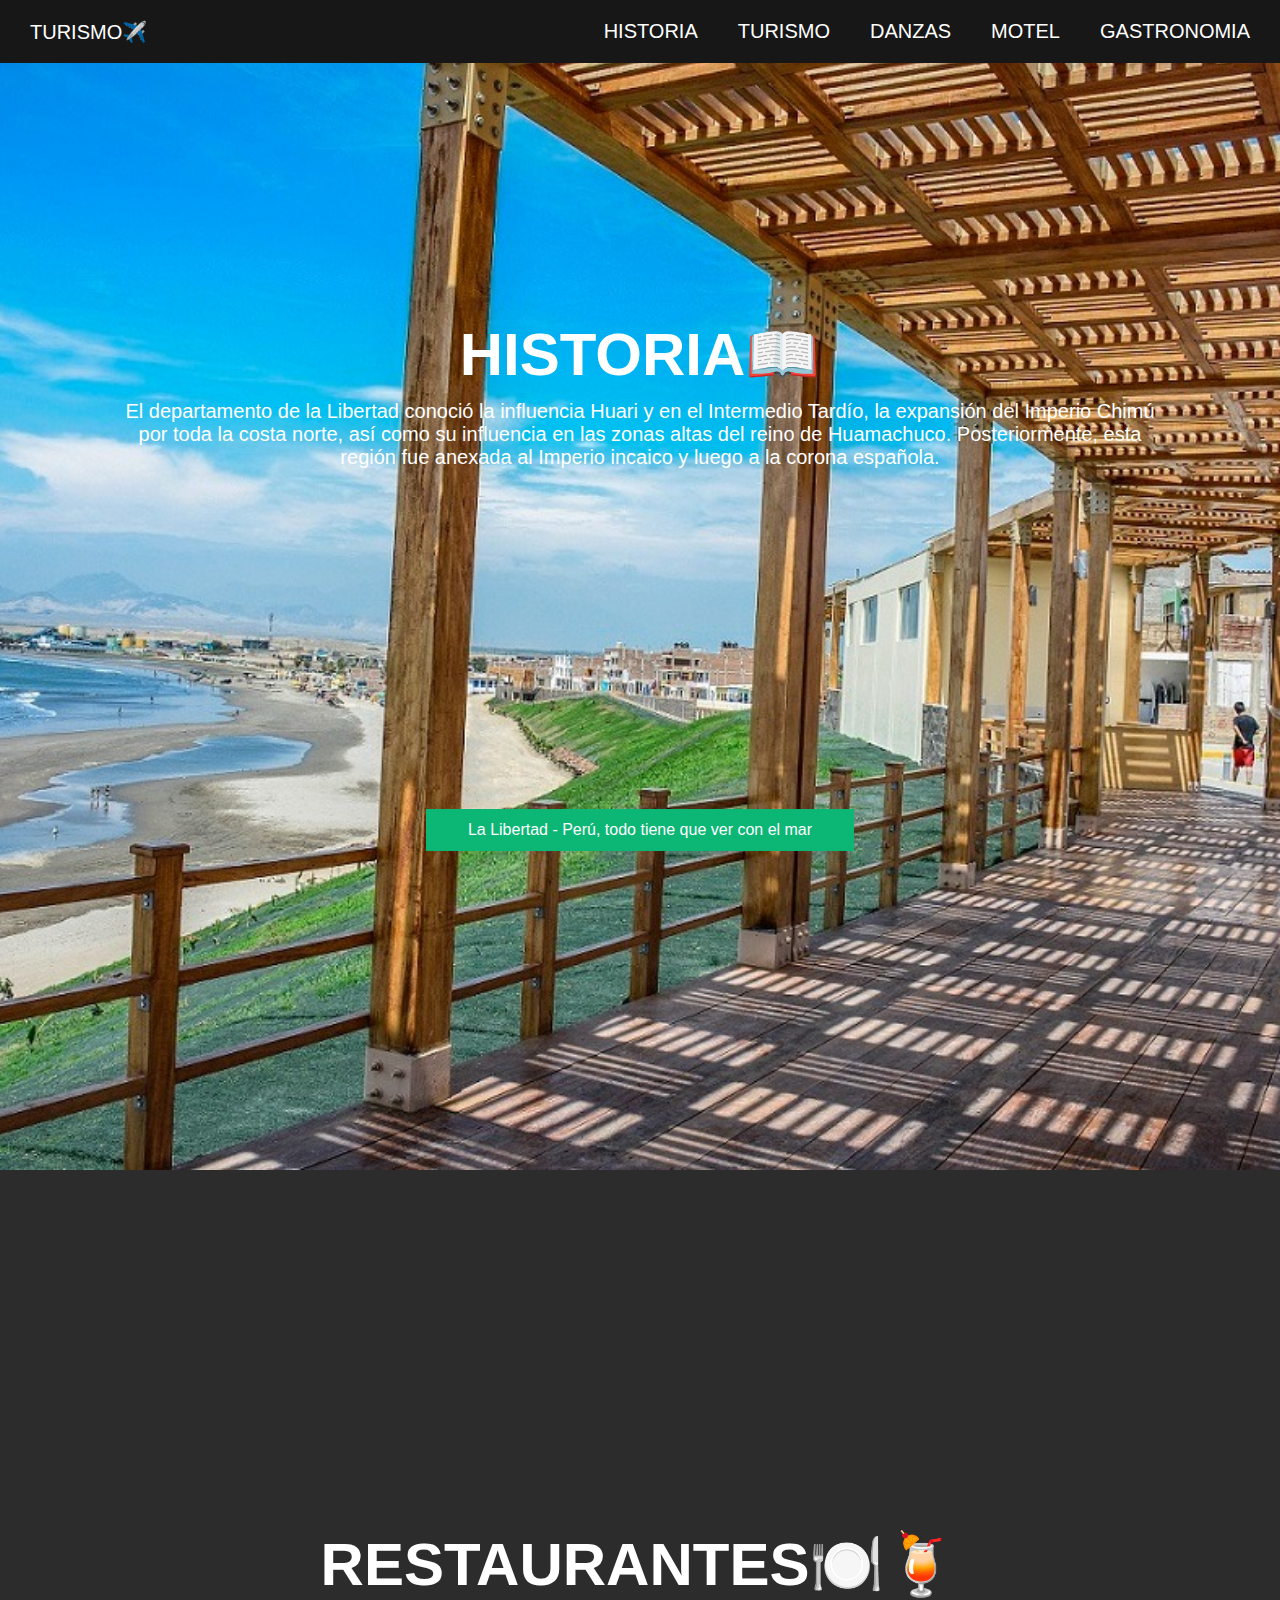
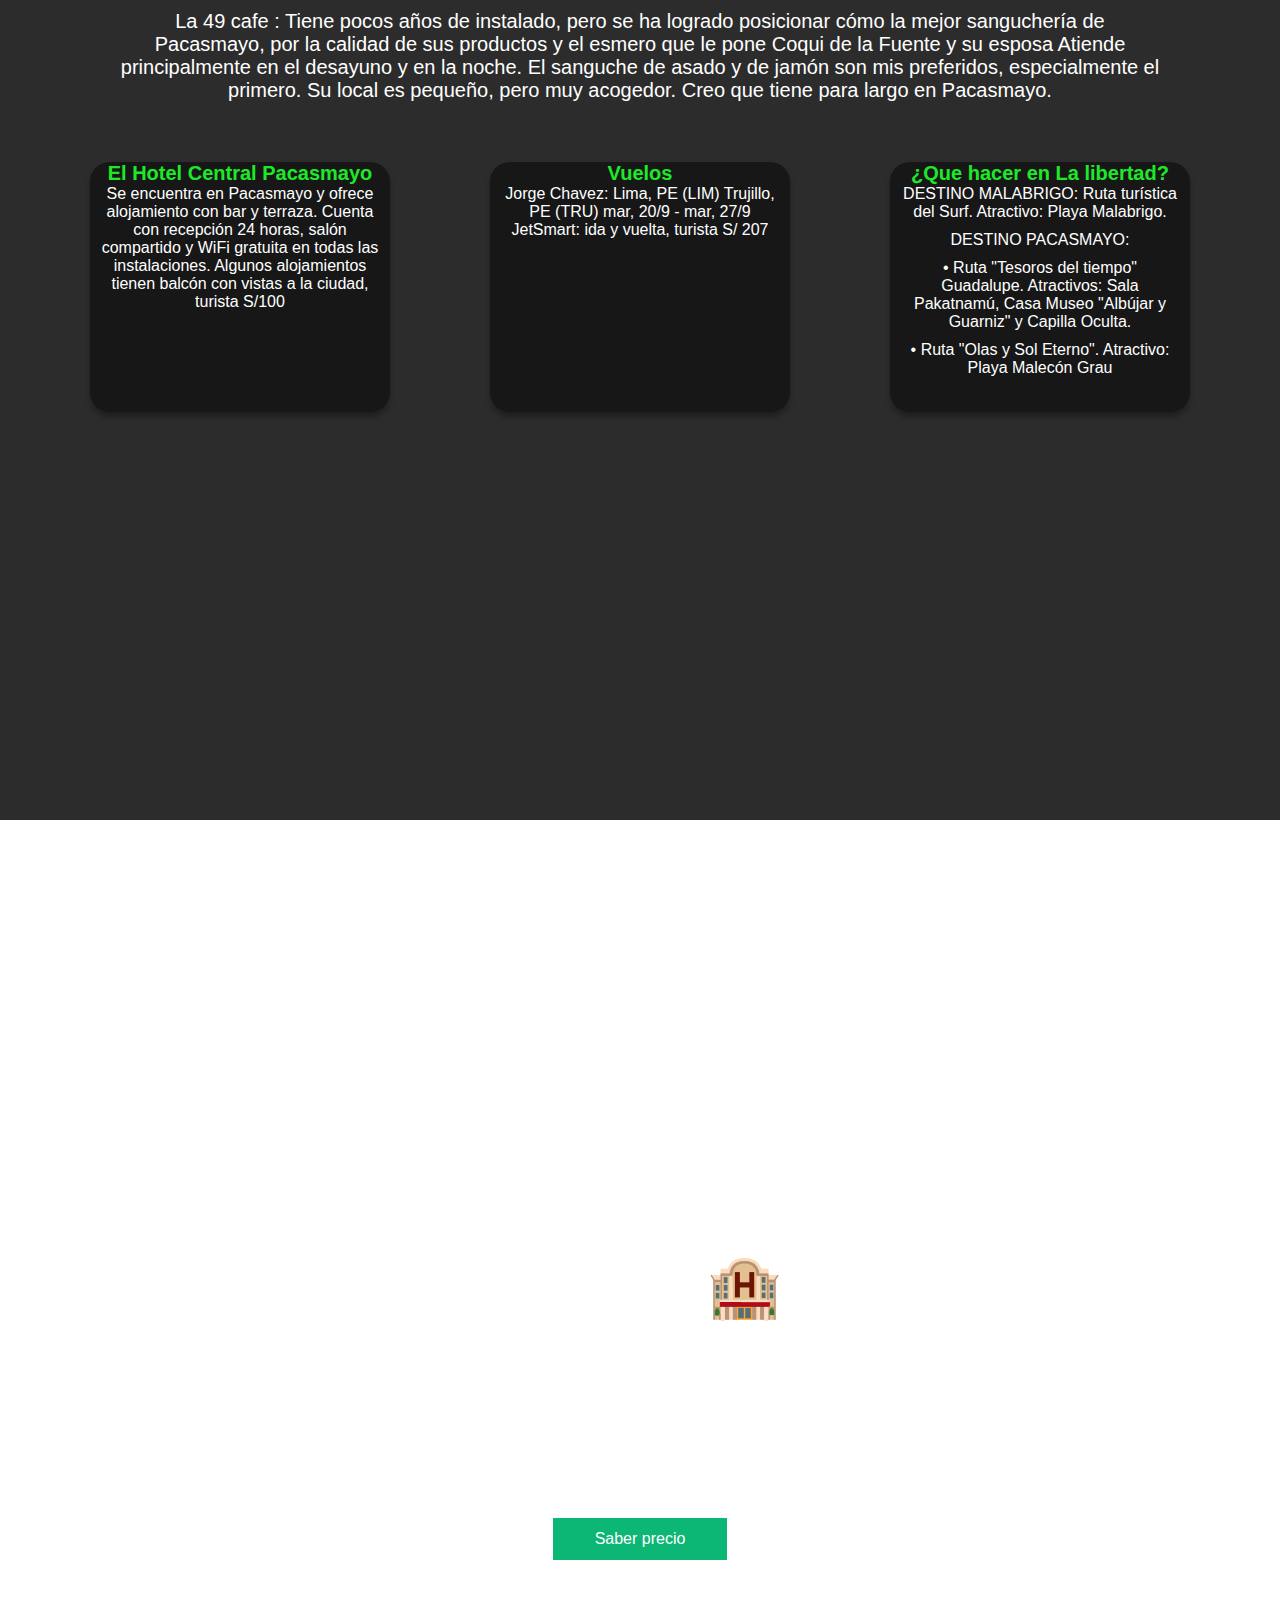
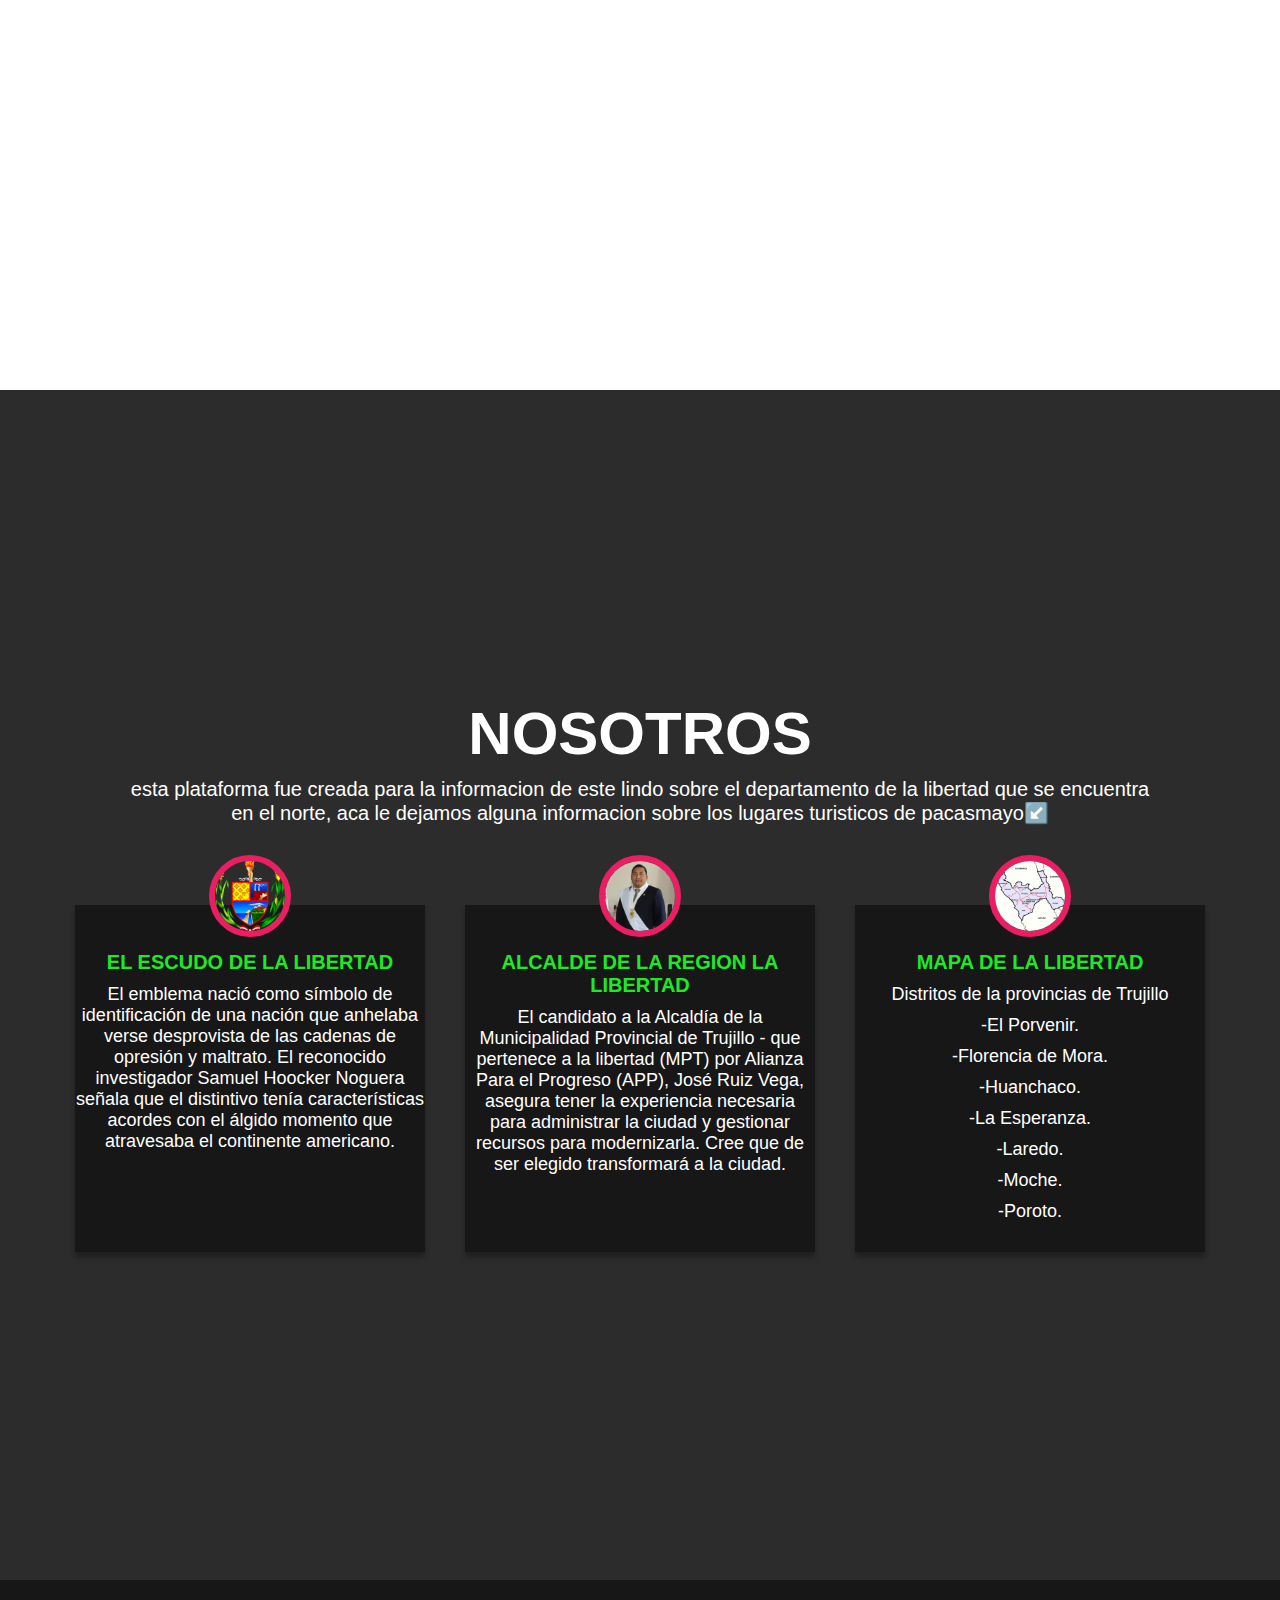
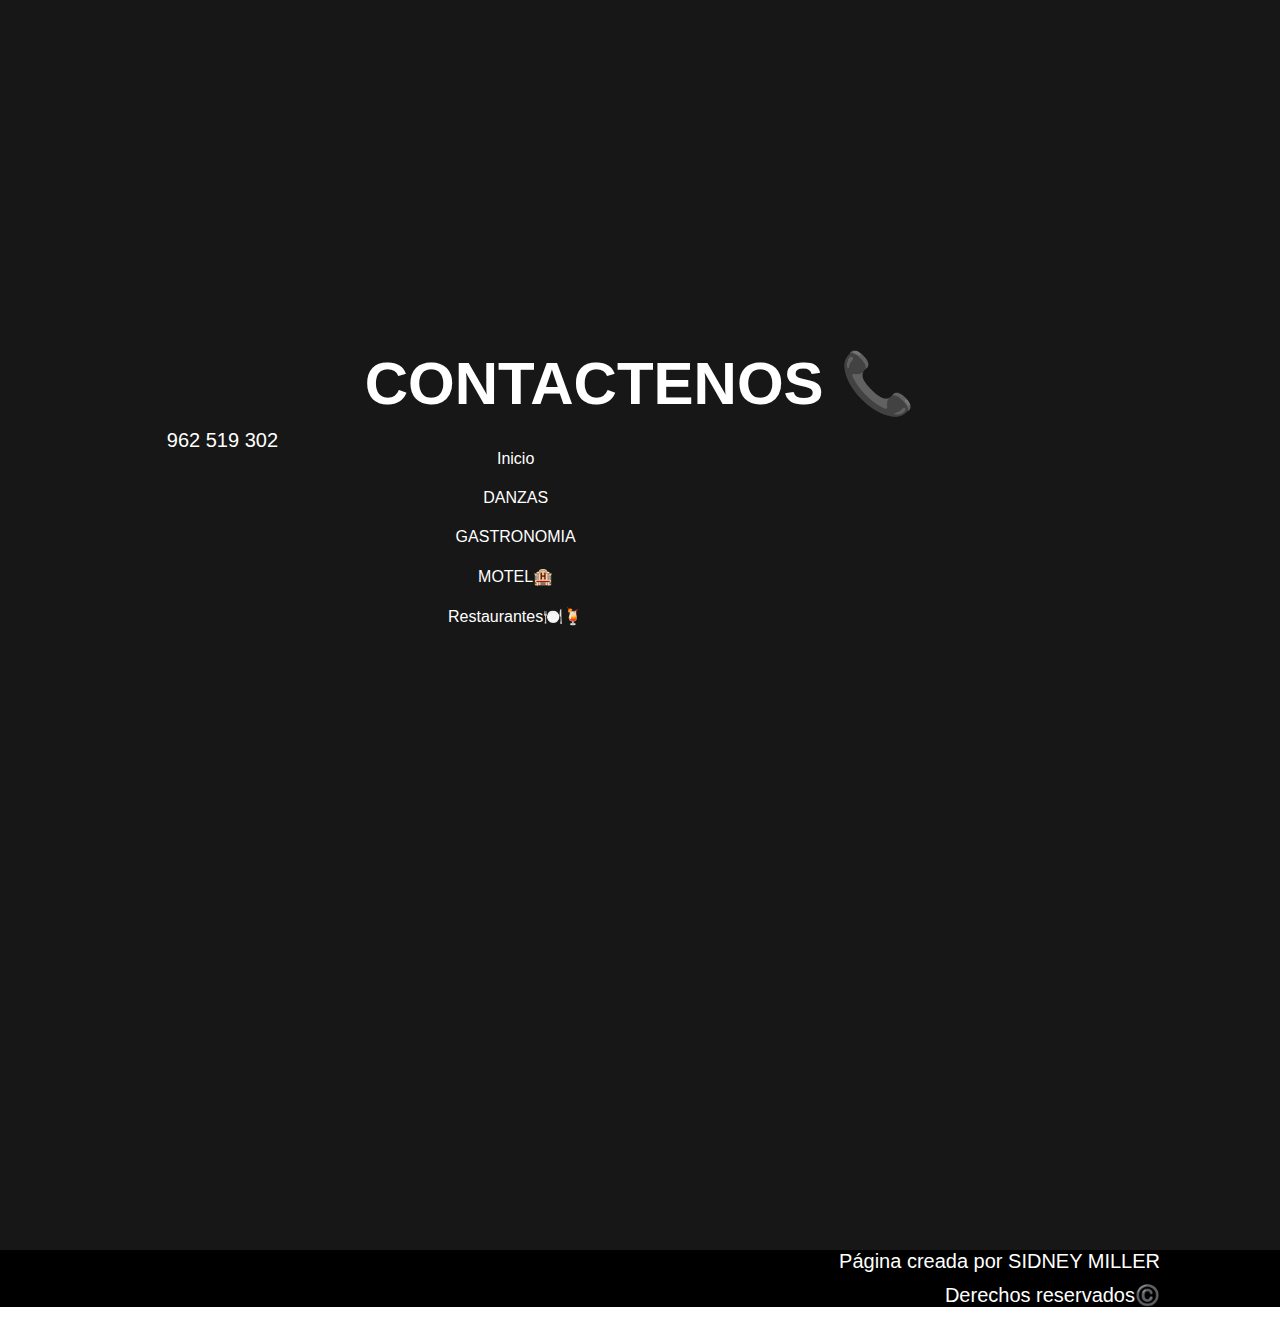
<file: index.html>
<!DOCTYPE html>
<html lang="en">
<head>
    <meta charset="UTF-8">
    <meta http-equiv="X-UA-Compatible" content="IE=edge">
    <meta name="viewport" content="width=device-width, initial-scale=1.0">
    <link rel="style street" href="https://cdnjs.cloudflare.com/ajax/libs/font-awesome/5.15.1/css/all.min.css">
    <link rel="stylesheet" href="style.css">
    <title> La libertad travel </title>
</head>
<body>
    
    <div class="head">

        <div class="Travel">
            <a href="./Turismo.html"> TURISMO✈️ </a>
        </div>

        <nav class="navbar">
            <a href="./index2.html" target="_blank">HISTORIA</a>
            <a href="./index.html" target="_blank">TURISMO</a>
            <a href="./Danzas.html" target="_blank">DANZAS</a>
            <a href="https://www.booking.com/hotel/pe/central-pacasmayo.es.html?aid=311839&label=libertad-pacasmayo-tPNX%2AX0c7TF3NXlUOYA_xAS383075321986%3Apl%3Ata%3Ap1%3Ap2%3Aac%3Aap%3Aneg%3Afi%3Atikwd-24058522811%3Alp9060924%3Ali%3Adec%3Adm%3Appccp%3DUmFuZG9tSVYkc2RlIyh9YcUc3ZfdbbfEuXomSVxn0TU&sid=d46bbe46abb10c697da95181711e8151&dest_id=-356531;dest_type=city;dist=0;group_adults=2;group_children=0;hapos=1;hpos=1;no_rooms=1;req_adults=2;req_children=0;room1=A%2CA;sb_price_type=total;sr_order=popularity;srepoch=1663731832;srpvid=4f091a3b47d00218;type=total;ucfs=1&#hotelTmpl" target="_blank">MOTEL</a>
            <a href="./comidas.html">GASTRONOMIA</a>
        </nav>
    </div>

    <header class="content header">
        <h2 class="title">HISTORIA📖</h2>
            <p>
                El departamento de la Libertad conoció la influencia Huari y en el Intermedio Tardío, la expansión del Imperio Chimú por toda la costa norte, así como su influencia en las zonas altas del reino de Huamachuco. Posteriormente, esta región fue anexada al Imperio incaico y luego a la corona española.
            </p>
            <iframe width="560" height="315" src="https://www.youtube.com/embed/dcBh9NptCkg?start=2" title="YouTube video player" frameborder="0" allow="accelerometer; autoplay; clipboard-write; encrypted-media; gyroscope; picture-in-picture" allowfullscreen></iframe>
            <a class="btn" href="https://www.peru.travel/pe/destinos/la-libertad" target="_blank">La Libertad - Perú, todo tiene que ver con el mar</a>
        </header>

        <section class="content sau">
            <h2 class="title"> Restaurantes🍽️🍹 </h2>
            <p>
                La 49 cafe : Tiene pocos años de instalado, pero se ha logrado posicionar cómo la mejor sanguchería de Pacasmayo, por la calidad de sus productos y el esmero que le pone Coqui de la Fuente y su esposa Atiende principalmente en el desayuno y en la noche. El sanguche de asado y de jamón son mis preferidos, especialmente el primero. Su local es pequeño, pero muy acogedor. Creo que tiene para largo en Pacasmayo.
            </p>
            <div class="box-container">

                <div class="box">
                    <i class="fab fab-angular"></i>
                    <h3>El Hotel Central Pacasmayo</h3>
                    <p>
                        Se encuentra en Pacasmayo y ofrece alojamiento con bar y terraza. Cuenta con recepción 24 horas, salón compartido y WiFi gratuita en todas las instalaciones. Algunos alojamientos tienen balcón con vistas a la ciudad, turista S/100</p>
                </div>
                <div class="box">
                    <i class="fab fa-apple"></i>
                    <h3>Vuelos</h3>
                    <p>Jorge Chavez:
                        Lima, PE (LIM)  Trujillo, PE (TRU)  
                        mar, 20/9 - mar, 27/9
                        JetSmart: ida y vuelta, turista
                        S/ 207
                    </p>
                </div>

                <div class="box">
                    <i class="fab fa-android"></i>
                    <h3>¿Que hacer en La libertad?</h3>
                    <p>DESTINO MALABRIGO:
                    Ruta turística del Surf. Atractivo: Playa Malabrigo.
                    </p>
                    <p>DESTINO PACASMAYO:   
                        <p>
                            • Ruta "Tesoros del tiempo" Guadalupe. Atractivos: Sala Pakatnamú, Casa Museo "Albújar y Guarniz" y Capilla Oculta.
                        </p>
                            <p>
                                • Ruta "Olas y Sol Eterno". Atractivo: Playa Malecón Grau
                            </p>
                    </p>
                    
                </div>
            </div>

        </section>

        <section class="content price">
    
            <article class="contain">
    
                <h2 class="title"> MOTEL🏨 </h2>
                <p>
                    El Hotel Central Pacasmayo se encuentra en Pacasmayo y ofrece alojamiento con bar y terraza. Cuenta con recepción 24 horas, salón compartido y WiFi gratuita en todas las instalaciones. Algunos alojamientos tienen balcón con vistas a la ciudad.
                    Todas las habitaciones incluyen armario. Las habitaciones del Hotel Central Pacasmayo están equipadas con escritorio, TV de pantalla plana y baño privado.                    
                    Todas las mañanas se sirve un desayuno americano y a la carta.                    
                    El Hotel Central Pacasmayo se encuentra a 25 km de Chepén y a 33 km de Puerto Chicama. El aeropuerto más cercano es el aeropuerto internacional Capitán FAP José A Quinones Gonzales, a 77 km del hotel.                   
                    Hotel Central Pacasmayo recibe clientes de Booking.com desde el 13 dic 2021.
                </p>
                <a class="btn" href="https://www.booking.com/hotel/pe/central-pacasmayo.es.html?aid=311839&label=libertad-pacasmayo-tPNX%2AX0c7TF3NXlUOYA_xAS383075321986%3Apl%3Ata%3Ap1%3Ap2%3Aac%3Aap%3Aneg%3Afi%3Atikwd-24058522811%3Alp9060924%3Ali%3Adec%3Adm%3Appccp%3DUmFuZG9tSVYkc2RlIyh9YcUc3ZfdbbfEuXomSVxn0TU&sid=d46bbe46abb10c697da95181711e8151&dest_id=-356531;dest_type=city;dist=0;group_adults=2;group_children=0;hapos=1;hpos=1;no_rooms=1;req_adults=2;req_children=0;room1=A%2CA;sb_price_type=total;sr_order=popularity;srepoch=1663731832;srpvid=4f091a3b47d00218;type=total;ucfs=1&#hotelTmpl" target="_blank">Saber precio</a>
    
            </article>

        </section>

        <section class="content about">
            <h2 class="title">Nosotros</h2>
            <p>
                esta plataforma fue creada para la informacion de este lindo sobre el departamento de la libertad que se encuentra en el norte, aca le dejamos alguna informacion sobre los lugares turisticos de pacasmayo↙️
            </p>
            <div class="box-container2">
    
                <div class="box">
                    <img src="img/xdxd.png" alt="">
                    <h3 class="title">El escudo de La libertad</h3>
                    <p> El emblema nació como símbolo de identificación de una nación que anhelaba verse desprovista de las cadenas de opresión y maltrato. El reconocido investigador Samuel Hoocker Noguera señala que el distintivo tenía características acordes con el álgido momento que atravesaba el continente americano. </p>
                    <div class="stars">
                        <i class="fas fa-star"></i>
                        <i class="fas fa-star"></i>
                        <i class="fas fa-star"></i>
                        <i class="fas fa-star"></i>
                    </div>
    
                </div>
    
                <div class="box">
                    <img src="img/T11E4ls__400x400.jpg" alt="">
                    <h3 class="title"> Alcalde de la region La libertad</h3>
                    <p> El candidato a la Alcaldía de la Municipalidad Provincial de Trujillo - que pertenece a la libertad (MPT) por Alianza Para el Progreso (APP), José Ruiz Vega, asegura tener la experiencia necesaria para administrar la ciudad y gestionar recursos para modernizarla. Cree que de ser elegido transformará a la ciudad.</p>
                    <div class="stars">
                        <i class="fas fa-star"></i>
                        <i class="fas fa-star"></i>
                        <i class="fas fa-star"></i>
                        <i class="fas fa-star"></i>
                    </div>
    
                </div>
    
                <div class="box">
                    <img src="img/mapa_departamento_la_libertad.jpg" alt="">
                    <h3 class="title">Mapa de la libertad</h3>
                    <p> Distritos de la provincias de Trujillo</p>
                        <p>-El Porvenir.</p>
                        <p>-Florencia de Mora.</p>
                        <p>-Huanchaco.</p>
                        <p>-La Esperanza.</p>
                        <p>-Laredo.</p>
                        <p>-Moche.</p>
                        <p>-Poroto.</p>
                    <div class="stars">
                        <i class="fas fa-star"></i>
                        <i class="fas fa-star"></i>
                        <i class="fas fa-star"></i>
                        <i class="fas fa-star"></i>
                    </div>
    
                </div>
    
            </div>
            
        </section>
    
        <section class="content contact">
            <h2 class="title">Contactenos 📞</h2>
    
            <div class="footer-section">
    
                <div>
                    <p>962 519 302</p>
                </div>
    
                <div class="f-enlaces">
                    <a href="./index2.html" target="_blank">Inicio</a>
                    <a href="./Danzas.html" target="_blank">DANZAS</a>
                    <a href="./comidas.html" target="_blank">GASTRONOMIA</a>
                    <a href="https://www.booking.com/hotel/pe/central-pacasmayo.es.html?aid=311839&label=libertad-pacasmayo-tPNX%2AX0c7TF3NXlUOYA_xAS383075321986%3Apl%3Ata%3Ap1%3Ap2%3Aac%3Aap%3Aneg%3Afi%3Atikwd-24058522811%3Alp9060924%3Ali%3Adec%3Adm%3Appccp%3DUmFuZG9tSVYkc2RlIyh9YcUc3ZfdbbfEuXomSVxn0TU&sid=d46bbe46abb10c697da95181711e8151&dest_id=-356531;dest_type=city;dist=0;group_adults=2;group_children=0;hapos=1;hpos=1;no_rooms=1;req_adults=2;req_children=0;room1=A%2CA;sb_price_type=total;sr_order=popularity;srepoch=1663731832;srpvid=4f091a3b47d00218;type=total;ucfs=1&#hotelTmpl" target="_blank">MOTEL🏨</a>
                    <a href="https://www.google.com/search?q=restaurantes%20en%20la%20libertad%20peru&rlz=1C1SQJL_esPE1009PE1009&oq=restaurantes+en+la+libertad+peru&aqs=chrome..69i57j0i546l4.8456j0j7&sourceid=chrome&ie=UTF-8&tbs=lf:1,lf_ui:9&tbm=lcl&sxsrf=ALiCzsa0bRRWJbJIxZwZtGx2SaOMxxGJ7w:1663944696415&rflfq=1&num=10&rldimm=13312530070849321402&lqi=CiByZXN0YXVyYW50ZXMgZW4gbGEgbGliZXJ0YWQgcGVydUiMs4r67KqAgAhaMBAAGAAYAxgEIiByZXN0YXVyYW50ZXMgZW4gbGEgbGliZXJ0YWQgcGVydSoECAMQAJIBCnJlc3RhdXJhbnSqARQQASoQIgxyZXN0YXVyYW50ZXMoDg&phdesc=kxdu7lANtBY&ved=2ahUKEwi1wLiElav6AhUbG7kGHXD1Ab4QvS56BAgOEAE&sa=X&rlst=f#rlfi=hd:;si:13312530070849321402,l,CiByZXN0YXVyYW50ZXMgZW4gbGEgbGliZXJ0YWQgcGVydUiMs4r67KqAgAhaMBAAGAAYAxgEIiByZXN0YXVyYW50ZXMgZW4gbGEgbGliZXJ0YWQgcGVydSoECAMQAJIBCnJlc3RhdXJhbnSqARQQASoQIgxyZXN0YXVyYW50ZXMoDg,y,kxdu7lANtBY;mv:[[-7.1268005,-78.38534039999999],[-8.243498800000001,-79.58272989999999]];tbs:lrf:!1m4!1u3!2m2!3m1!1e1!1m4!1u2!2m2!2m1!1e1!2m1!1e2!2m1!1e3!3sIAE,lf:1,lf_ui:9" target="_blank">Restaurantes🍽️🍹</a>
                </div>
    
                <figure>
                    <iframe src="https://www.google.com/maps/embed?pb=!1m18!1m12!1m3!1d31652.289525334636!2d-79.5831587249613!3d-7.405748950265313!2m3!1f0!2f0!3f0!3m2!1i1024!2i768!4f13.1!3m3!1m2!1s0x904d4600667853af%3A0x3f7df1a841a8374!2sPacasmayo!5e0!3m2!1ses!2spe!4v1662768268094!5m2!1ses!2spe" width="600" height="450" style="border:0;" allowfullscreen="" loading="lazy" referrerpolicy="no-referrer-when-downgrade"></iframe>
        </section>
        </figure>
                <footer style="background-color:black; width: 100%; height: 10%; color: antiquewhite; text-align: right; clear: both;">
            <p>Página creada por SIDNEY MILLER</p>
            <p>Derechos reservados©️</p>
    </footer>
            </div>
    
        

    
</body>
</html>
</file>
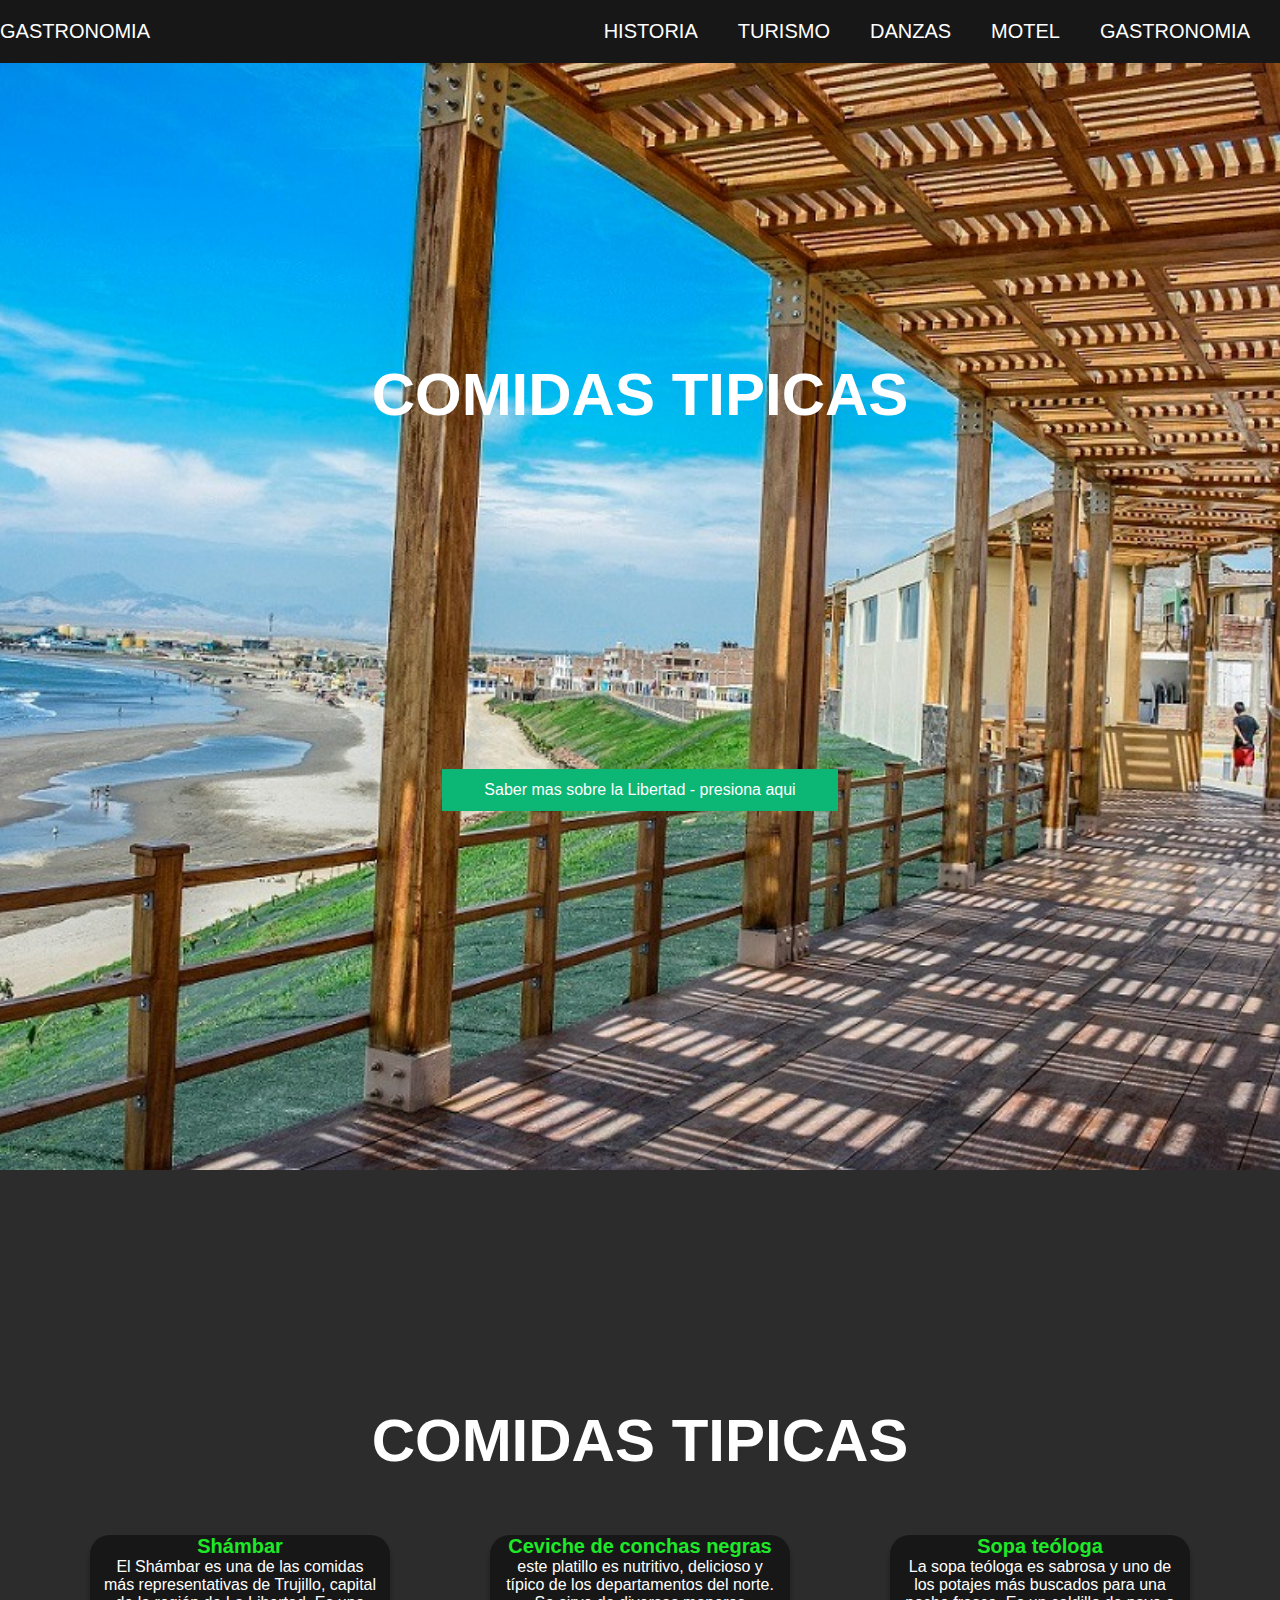
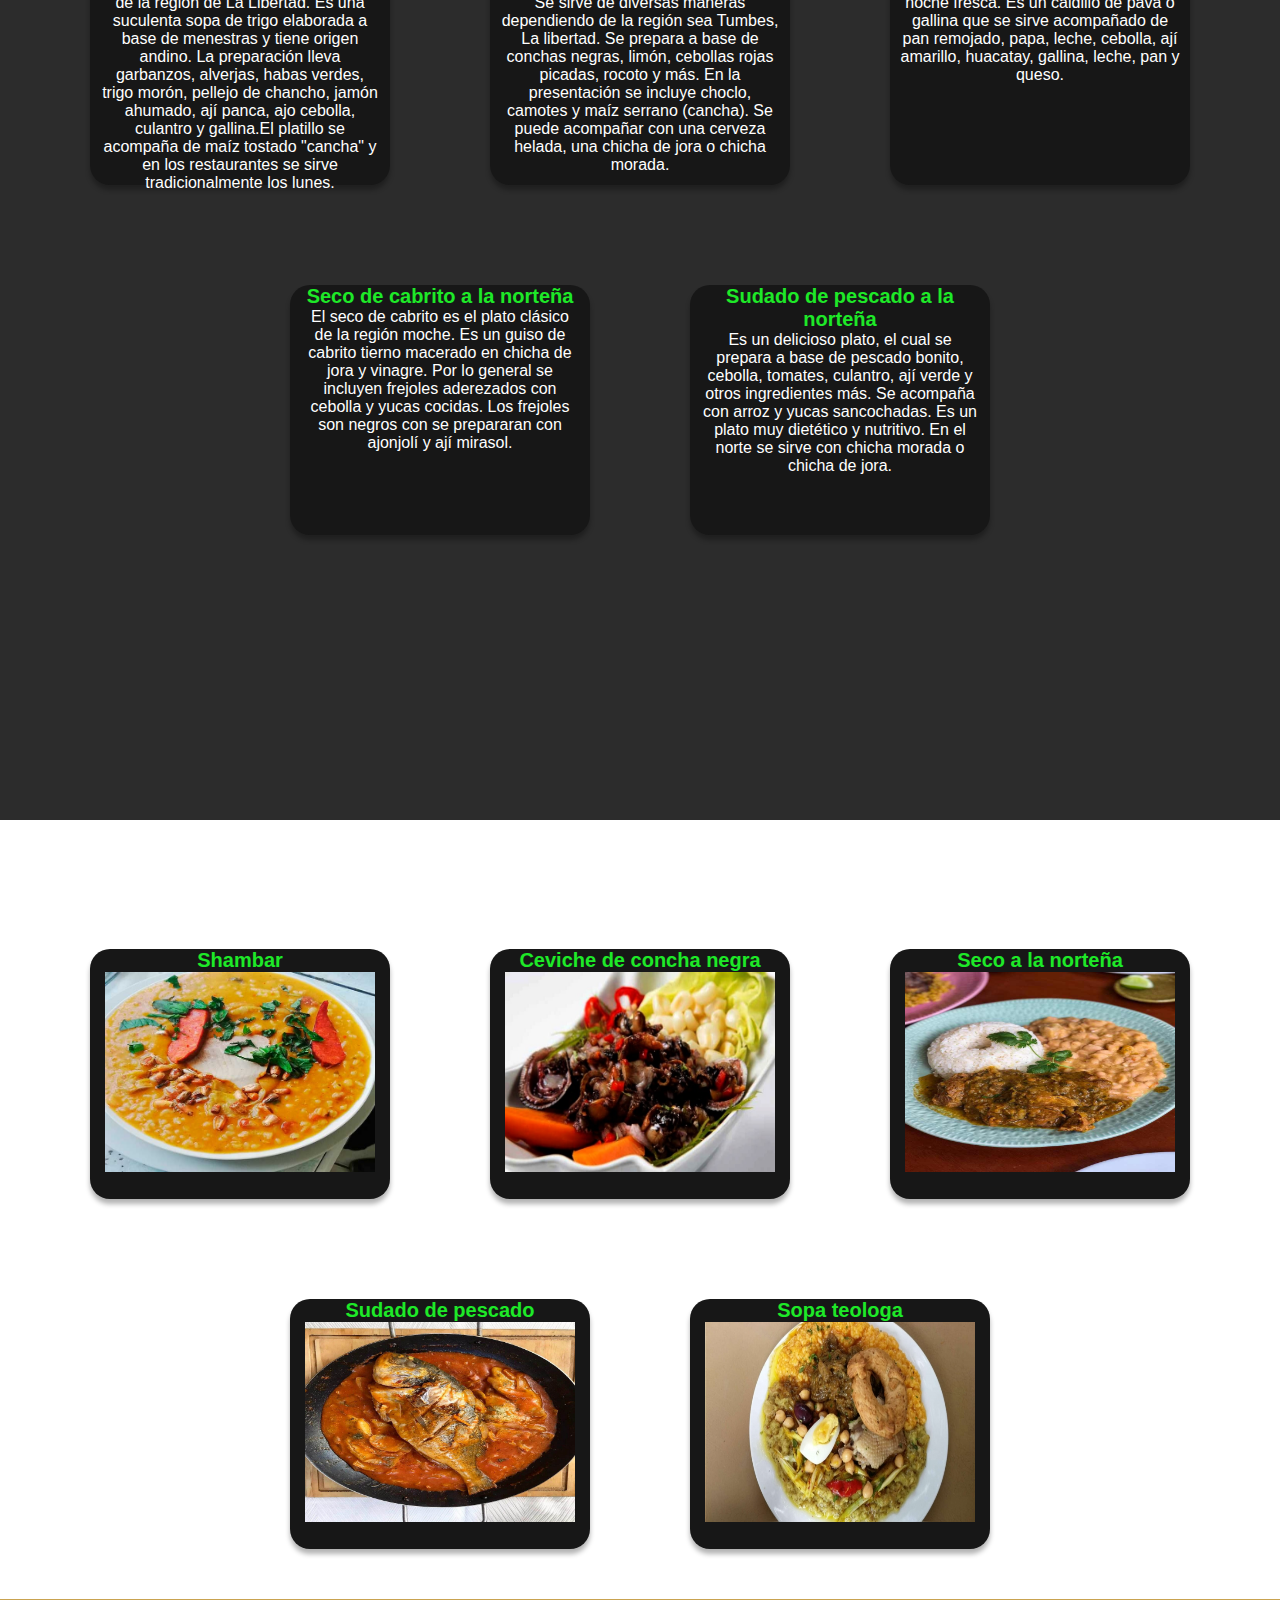
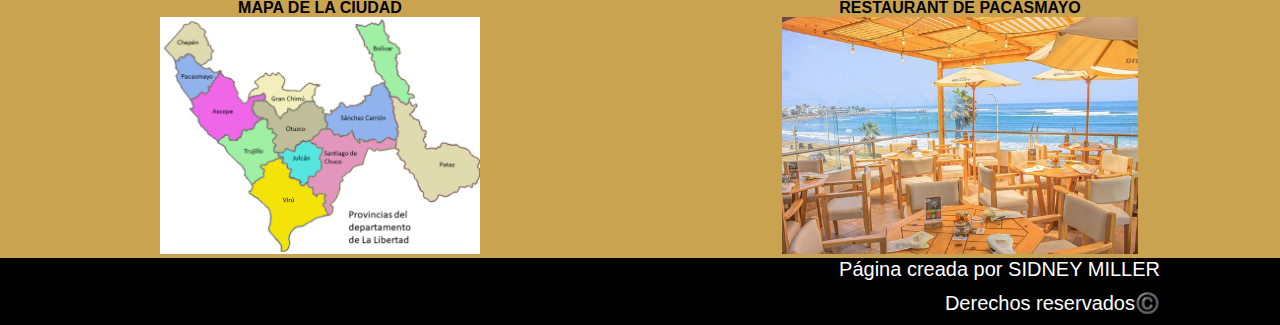
<file: comidas.html>
<!DOCTYPE html>
<html lang="en">
<head>
    <meta charset="UTF-8">
    <meta http-equiv="X-UA-Compatible" content="IE=edge">
    <meta name="viewport" content="width=device-width, initial-scale=1.0">
    <link rel="style street" href="https://cdnjs.cloudflare.com/ajax/libs/font-awesome/5.15.1/css/all.min.css">
    <link rel="stylesheet" href="style.css">
    <title>COMIDAS</title>
</head>
<body>
    
    <div class="head">
        <div class="comidas">
        <a href="./comidas.html"> GASTRONOMIA </a>
    </div>

    <nav class="navbar">
        <a href="./index2.html" target="_blank">HISTORIA</a>
        <a href="./index.html" target="_blank">TURISMO</a>
        <a href="./Danzas.html" target="_blank">DANZAS</a>
        <a href="https://www.booking.com/hotel/pe/central-pacasmayo.es.html?aid=311839&label=libertad-pacasmayo-tPNX%2AX0c7TF3NXlUOYA_xAS383075321986%3Apl%3Ata%3Ap1%3Ap2%3Aac%3Aap%3Aneg%3Afi%3Atikwd-24058522811%3Alp9060924%3Ali%3Adec%3Adm%3Appccp%3DUmFuZG9tSVYkc2RlIyh9YcUc3ZfdbbfEuXomSVxn0TU&sid=d46bbe46abb10c697da95181711e8151&dest_id=-356531;dest_type=city;dist=0;group_adults=2;group_children=0;hapos=1;hpos=1;no_rooms=1;req_adults=2;req_children=0;room1=A%2CA;sb_price_type=total;sr_order=popularity;srepoch=1663731832;srpvid=4f091a3b47d00218;type=total;ucfs=1&#hotelTmpl" target="_blank">MOTEL</a>
        <a href="./comidas.html">GASTRONOMIA</a>
    </nav>
</div>
    <header class="content header">
        <h2 class="title">COMIDAS TIPICAS</h2>
        <iframe width="560" height="315" src="https://www.youtube.com/embed/A6P9aM08I0g?start=5" title="YouTube video player" frameborder="0" allow="accelerometer; autoplay; clipboard-write; encrypted-media; gyroscope; picture-in-picture" allowfullscreen></iframe>
        <a class= "btn"; href="index2.html" target="_blank"> Saber mas sobre la Libertad - presiona aqui </a>
    </header>
    <section class="content sau">
        <h2 class="title"> COMIDAS TIPICAS </h2>
        <div class="box-container">

            <div class="box">
                <i class="fab fab-angular"></i>
                <h3>Shámbar</h3>
                <p>
                    El Shámbar es una de las comidas más representativas de Trujillo, capital de la región de La Libertad. Es una suculenta sopa de trigo elaborada a base de menestras y tiene origen andino. La preparación lleva garbanzos, alverjas, habas verdes, trigo morón, pellejo de chancho, jamón ahumado, ají panca, ajo cebolla, culantro y gallina.El platillo se acompaña de maíz tostado "cancha" y en los restaurantes se sirve tradicionalmente los lunes.
                </p>
            </div>
            <div class="box">
                <i class="fab fa-apple"></i>
                <h3>Ceviche de conchas negras</h3>
                <p>
                    este platillo es nutritivo, delicioso y típico de los departamentos del norte. Se sirve de diversas maneras dependiendo de la región sea Tumbes, La libertad. Se prepara a base de conchas negras, limón, cebollas rojas picadas, rocoto y más. En la presentación se incluye choclo, camotes y maíz serrano (cancha). Se puede acompañar con una cerveza helada, una chicha de jora o chicha morada.
                </p>
            </div>

            <div class="box">
                <i class="fab fa-android"></i>
                <h3>Sopa teóloga</h3>
                <p>
                    La sopa teóloga es sabrosa y uno de los potajes más buscados para una noche fresca. Es un caldillo de pava o gallina que se sirve acompañado de pan remojado, papa, leche, cebolla, ají amarillo, huacatay, gallina, leche, pan y queso.
                </p>
            </div>
            
            <div class="box">
                <i class="fab fa-apple"></i>
                <h3>Seco de cabrito a la norteña</h3>
                <p>
                    El seco de cabrito es el plato clásico de la región moche. Es un guiso de cabrito tierno macerado en chicha de jora y vinagre. Por lo general se incluyen frejoles aderezados con cebolla y yucas cocidas. Los frejoles son negros con se prepararan con ajonjolí y ají mirasol.
                </p>
            </div>

            <div class="box">
                <i class="fab fa-android"></i>
                <h3>Sudado de pescado a la norteña</h3>
                <p>
                    Es un delicioso plato, el cual se prepara a base de pescado bonito, cebolla, tomates, culantro, ají verde y otros ingredientes más. Se acompaña con arroz y yucas sancochadas. Es un plato muy dietético y nutritivo. En el norte se sirve con chicha morada o chicha de jora.
                </p>
            </div>
        </div>

    </section>

    <section class="content Alimentos">
    
        <h3 class="title">PLATOS TIPICOS DE LA LIBERTAD</h3>
            <div class="box-container">
            
                <div class="box">
                    <i class="fab fab-angular"></i>
                    <h3>Shambar</h3>
                    <img src="./img/sopa-shambar.jpg" alt="" width="90%" height="80%">
                </div>
                <div class="box">
                    <i class="fab fab-android"></i>
                    <h3>Ceviche de concha negra</h3>
                    <img src="./img/Ceviche-de-Conchas-Negras.jpg" alt="" width="90%" height="80%">
                </div>

                <div class="box">
                    <i class="fab fab-apple"></i>
                    <h3>Seco a la norteña</h3>
                    <img src="./img/receta-cabrito-a-la-norteña.jpg" alt="" width="90%" height="80%">
                </div>

                <div class="box">
                    <i class="fab fab-angular"></i>
                    <h3>Sudado de pescado</h3>
                    <img src="./img/sudado-de-pescado.jpg" alt="" width="90%" height="80%">
                </div>

                <div class="box">
                    <i class="fab fab-angular"></i>
                    <h3>Sopa teologa</h3>
                    <img src="./img/171-image_web.jpg" alt="" width="90%" height="80%">
                </div>


            <aside style="background-color:rgb(177, 122, 2, 0.692); width:50%; height: 25%; float: left;">
                    <h5 style="text-align:center ;">MAPA DE LA CIUDAD</h5>
                    <img src="./img/Departamento_de_La_Libertad.png" alt="" width="50%" height="90%">
                </aside>
                <aside style="background-color:rgba(177, 122, 2, 0.692); width:50%; height: 30%; float: right;">
                    <h5 style="text-align: center;">RESTAURANT DE PACASMAYO</h5>
                    <img src="./img/terraza-tercer-piso.jpg" alt="" width="55.5%" height="55%">
            </aside>

<footer style="background-color:black; width: 100%; height: 11%; color: antiquewhite; text-align: right; clear: both;">
    <p>Página creada por SIDNEY MILLER</p>
    <p>Derechos reservados©️</p>
</footer>


</body>
</html>
</file>
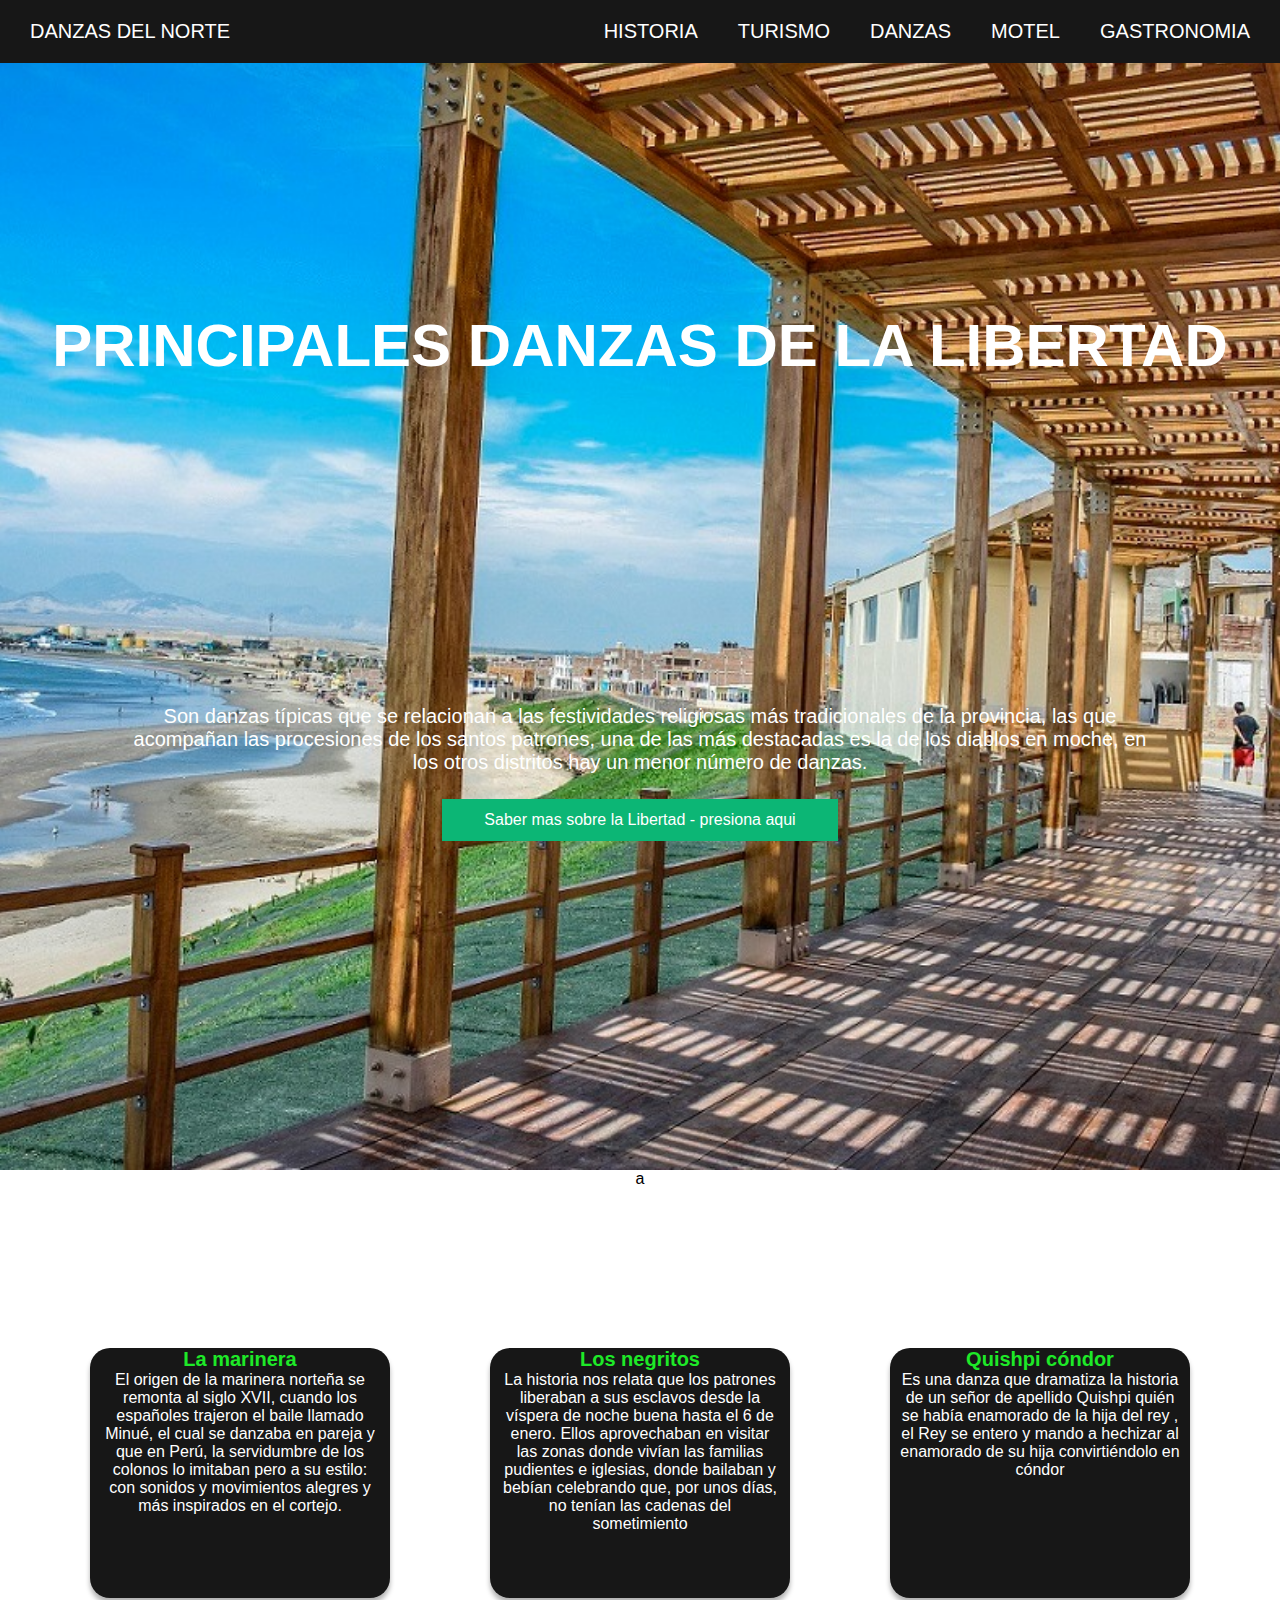
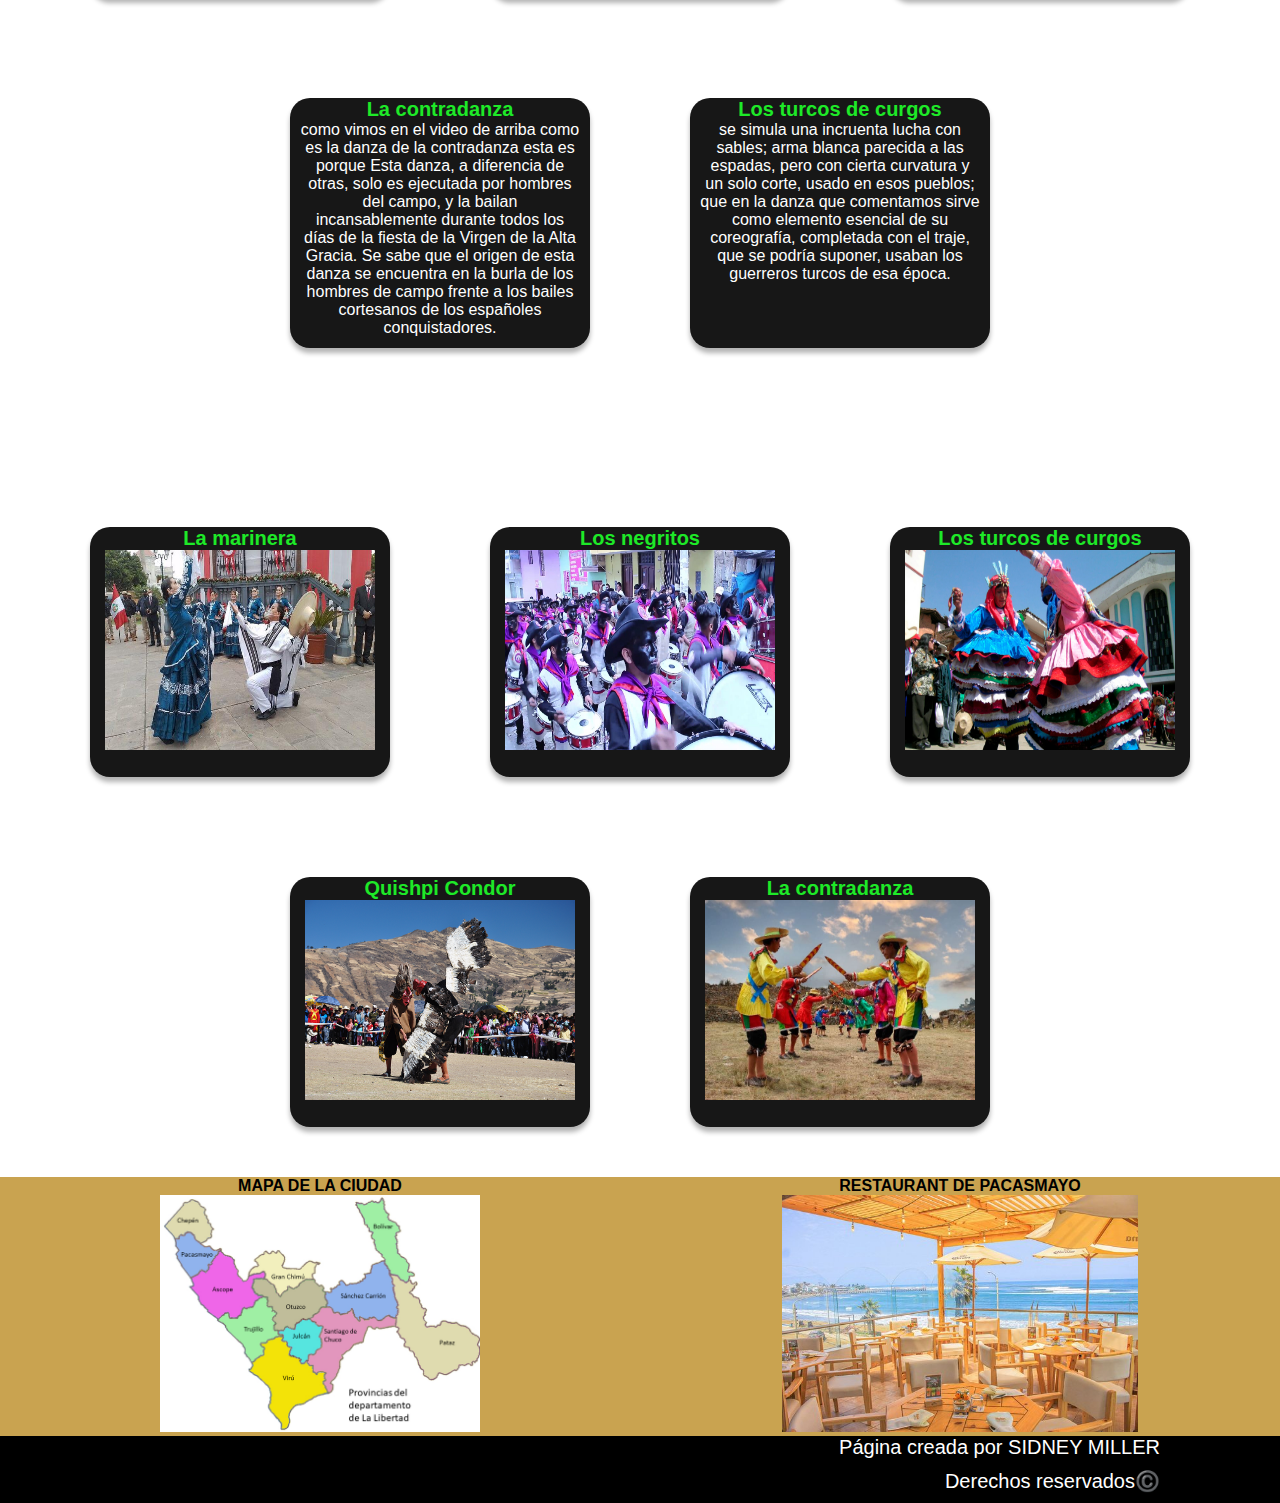
<file: Danzas.html>
<!DOCTYPE html>
<html lang="en">
<head>
    <meta charset="UTF-8">
    <meta http-equiv="X-UA-Compatible" content="IE=edge">
    <meta name="viewport" content="width=device-width, initial-scale=1.0">
    <link rel="style street" href="https://cdnjs.cloudflare.com/ajax/libs/font-awesome/5.15.1/css/all.min.css">
    <link rel="stylesheet" href="style.css">
    <title>DANZAS DE LA REGION DE LA LIBERTAD</title>
</head>
<body>

    <div class="head">

        <div class="DANZAS">
            <a href="./Danzas.html"> DANZAS DEL NORTE </a>            
        </div>

        <nav class="navbar">
            <a href="./index2.html" target="_blank">HISTORIA</a>
            <a href="./index.html" target="_blank">TURISMO</a>
            <a href="./Danzas.html" target="_blank">DANZAS</a>
            <a href="https://www.booking.com/hotel/pe/central-pacasmayo.es.html?aid=311839&label=libertad-pacasmayo-tPNX%2AX0c7TF3NXlUOYA_xAS383075321986%3Apl%3Ata%3Ap1%3Ap2%3Aac%3Aap%3Aneg%3Afi%3Atikwd-24058522811%3Alp9060924%3Ali%3Adec%3Adm%3Appccp%3DUmFuZG9tSVYkc2RlIyh9YcUc3ZfdbbfEuXomSVxn0TU&sid=d46bbe46abb10c697da95181711e8151&dest_id=-356531;dest_type=city;dist=0;group_adults=2;group_children=0;hapos=1;hpos=1;no_rooms=1;req_adults=2;req_children=0;room1=A%2CA;sb_price_type=total;sr_order=popularity;srepoch=1663731832;srpvid=4f091a3b47d00218;type=total;ucfs=1&#hotelTmpl" target="_blank">MOTEL</a>
            <a href="./comidas.html" target="_blank">GASTRONOMIA</a>
        </nav>
    </div>

    <header class="content header">
            <h2 class="title">PRINCIPALES DANZAS DE LA LIBERTAD</h2>
            <iframe width="560" height="315" src="https://www.youtube.com/embed/-tTJ3pOQw6U?start=59" title="YouTube video player" frameborder="0" allow="accelerometer; autoplay; clipboard-write; encrypted-media; gyroscope; picture-in-picture" allowfullscreen></iframe>
            <p>
                Son danzas típicas que se relacionan a las festividades religiosas más tradicionales de la provincia, las que acompañan las procesiones de los santos patrones, una de las más destacadas es la de los diablos en moche, en los otros distritos hay un menor número de danzas.
            </p>
            <a class= "btn"; href="index2.html" target="_blank"> Saber mas sobre la Libertad - presiona aqui </a>
            <br>
    </header>

    a
        <p>
            <h3 style="text-align: left"><span style="color: #ffffff"><strong>1-&nbsp;</strong><b>La marinera</b>
            </span><img scr="./img/BAILE_DE_MARINERA_EN_LA_PUNTA-1-696X392.jpg"> </h3>
        
            <h3 style="text-align: left"><span style="color: #ffffff"><strong>2-&nbsp;</strong><b>Los negritos</b></span></h3>
            <h3 style="text-align: left"><span style="color: #ffffff"><strong>3-&nbsp;</strong><b>Quishpi cóndor</b></span></h3>
            <h3 style="text-align: left"><span style="color: #ffffff"><strong>4-&nbsp;</strong><b>La contradanza</b></span></h3>
            <h3 style="text-align: left"><span style="color: #ffffff"><strong>6-&nbsp;</strong><b>Los turcos</b></span></h3>

        </p>
        <div class="box-container">

            <div class="box">
                <i class="fab fab-angular"></i>
                <h3>La marinera</h3>
                <p>
                    El origen de la marinera norteña se remonta al siglo XVII, cuando los españoles trajeron el baile llamado Minué, el cual se danzaba en pareja y que en Perú, la servidumbre de los colonos lo imitaban pero a su estilo: con sonidos y movimientos alegres y más inspirados en el cortejo.</p>
            </div>
            <div class="box">
                <i class="fab fa-apple"></i>
                <h3>Los negritos</h3>
                <p>
                    La historia nos relata que los patrones liberaban a sus esclavos desde la víspera de noche buena hasta el 6 de enero. Ellos aprovechaban en visitar las zonas donde vivían las familias pudientes e iglesias, donde bailaban y bebían celebrando que, por unos días, no tenían las cadenas del sometimiento
                </p>
            </div>

            <div class="box">
                <i class="fab fa-android"></i>
                <h3>Quishpi cóndor</h3>
                <p>Es una danza que dramatiza la historia de un señor de apellido Quishpi quién se había enamorado de la hija del rey , el Rey se entero y mando a hechizar al enamorado de su hija convirtiéndolo en cóndor 
                </p>
            </div>
            
            <div class="box">
                <i class="fab fa-apple"></i>
                <h3>La contradanza</h3>
                <p>
                    como vimos en el video de arriba como es la danza de la contradanza esta es porque Esta danza, a diferencia de otras, solo es ejecutada por hombres del campo, y la bailan incansablemente durante todos los días de la fiesta de la Virgen de la Alta Gracia. Se sabe que el origen de esta danza se encuentra en la burla de los hombres de campo frente a los bailes cortesanos de los españoles conquistadores.
                </p>
            </div>

            <div class="box">
                <i class="fab fa-android"></i>
                <h3>Los turcos de curgos</h3>
                <p>
                    se simula una incruenta lucha con sables; arma blanca parecida a las espadas, pero con cierta curvatura y un solo corte, usado en esos pueblos; que en la danza que comentamos sirve como elemento esencial de su coreografía, completada con el traje, que se podría suponer, usaban los guerreros turcos de esa época.
                </p>
            </div>
        </div>

    </section>
        
    <section class="content BAILES">
    
            <h3 class="title">Danzas de la libertad</h3>
                <div class="box-container">
                
                    <div class="box">
                        <i class="fab fab-angular"></i>
                        <h3>La marinera</h3>
                        <img src="./img/BAILE_DE_MARINERA_EN_LA_PUNTA-1-696x392.jpg" alt="" width="90%" height="80%">
                    </div>

                    <div class="box">
                        <i class="fab fab-android"></i>
                        <h3>Los negritos</h3>
                        <img src="./img/maxresdefault.jpg" alt="" width="90%" height="80%">
                    </div>

                    <div class="box">
                        <i class="fab fab-apple"></i>
                        <h3>Los turcos de curgos</h3>
                        <img src="./img/danza-los-turcos-full.jpg" alt="" width="90%" height="80%">
                    </div>

                    <div class="box">
                        <i class="fab fab-angular"></i>
                        <h3>Quishpi Condor</h3>
                        <img src="./img/Condor.png" alt="" width="90%" height="80%">
                    </div>

                    <div class="box">
                        <i class="fab fab-angular"></i>
                        <h3>La contradanza</h3>
                        <img src="./img/Huamachuco-La-Libertad.jpg" alt="" width="90%" height="80%">
                    </div>


                <aside style="background-color:rgb(177, 122, 2, 0.692); width:50%; height: 25%; float: left;">
                        <h5 style="text-align:center ;">MAPA DE LA CIUDAD</h5>
                        <img src="./img/Departamento_de_La_Libertad.png" alt="" width="50%" height="90%">
                    </aside>
                    <aside style="background-color:rgba(177, 122, 2, 0.692); width:50%; height: 30%; float: right;">
                        <h5 style="text-align: center;">RESTAURANT DE PACASMAYO</h5>
                        <img src="./img/terraza-tercer-piso.jpg" alt="" width="55.5%" height="55%">
                </aside>

    <footer style="background-color:black; width: 100%; height: 11%; color: antiquewhite; text-align: right; clear: both;">
        <p>Página creada por SIDNEY MILLER</p>
        <p>Derechos reservados©️</p>
    </footer>


</body>
</html>
</file>
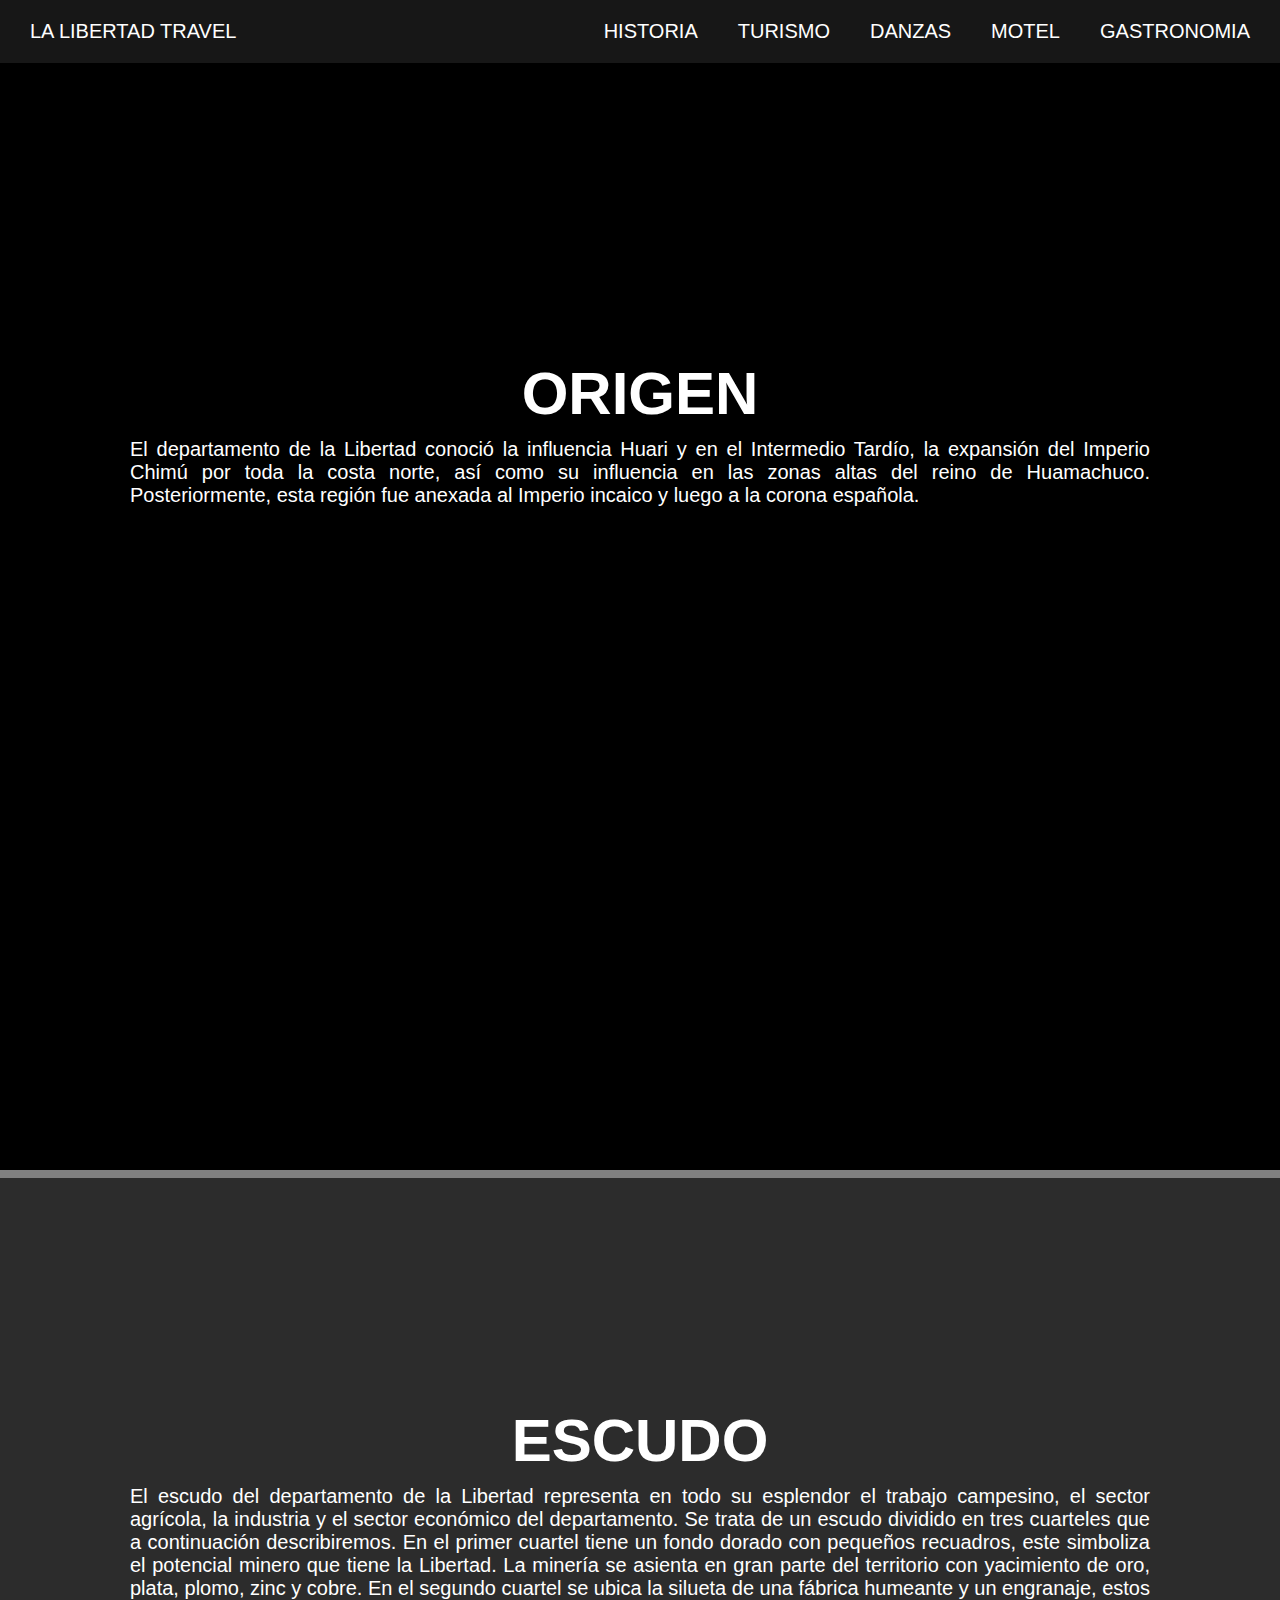
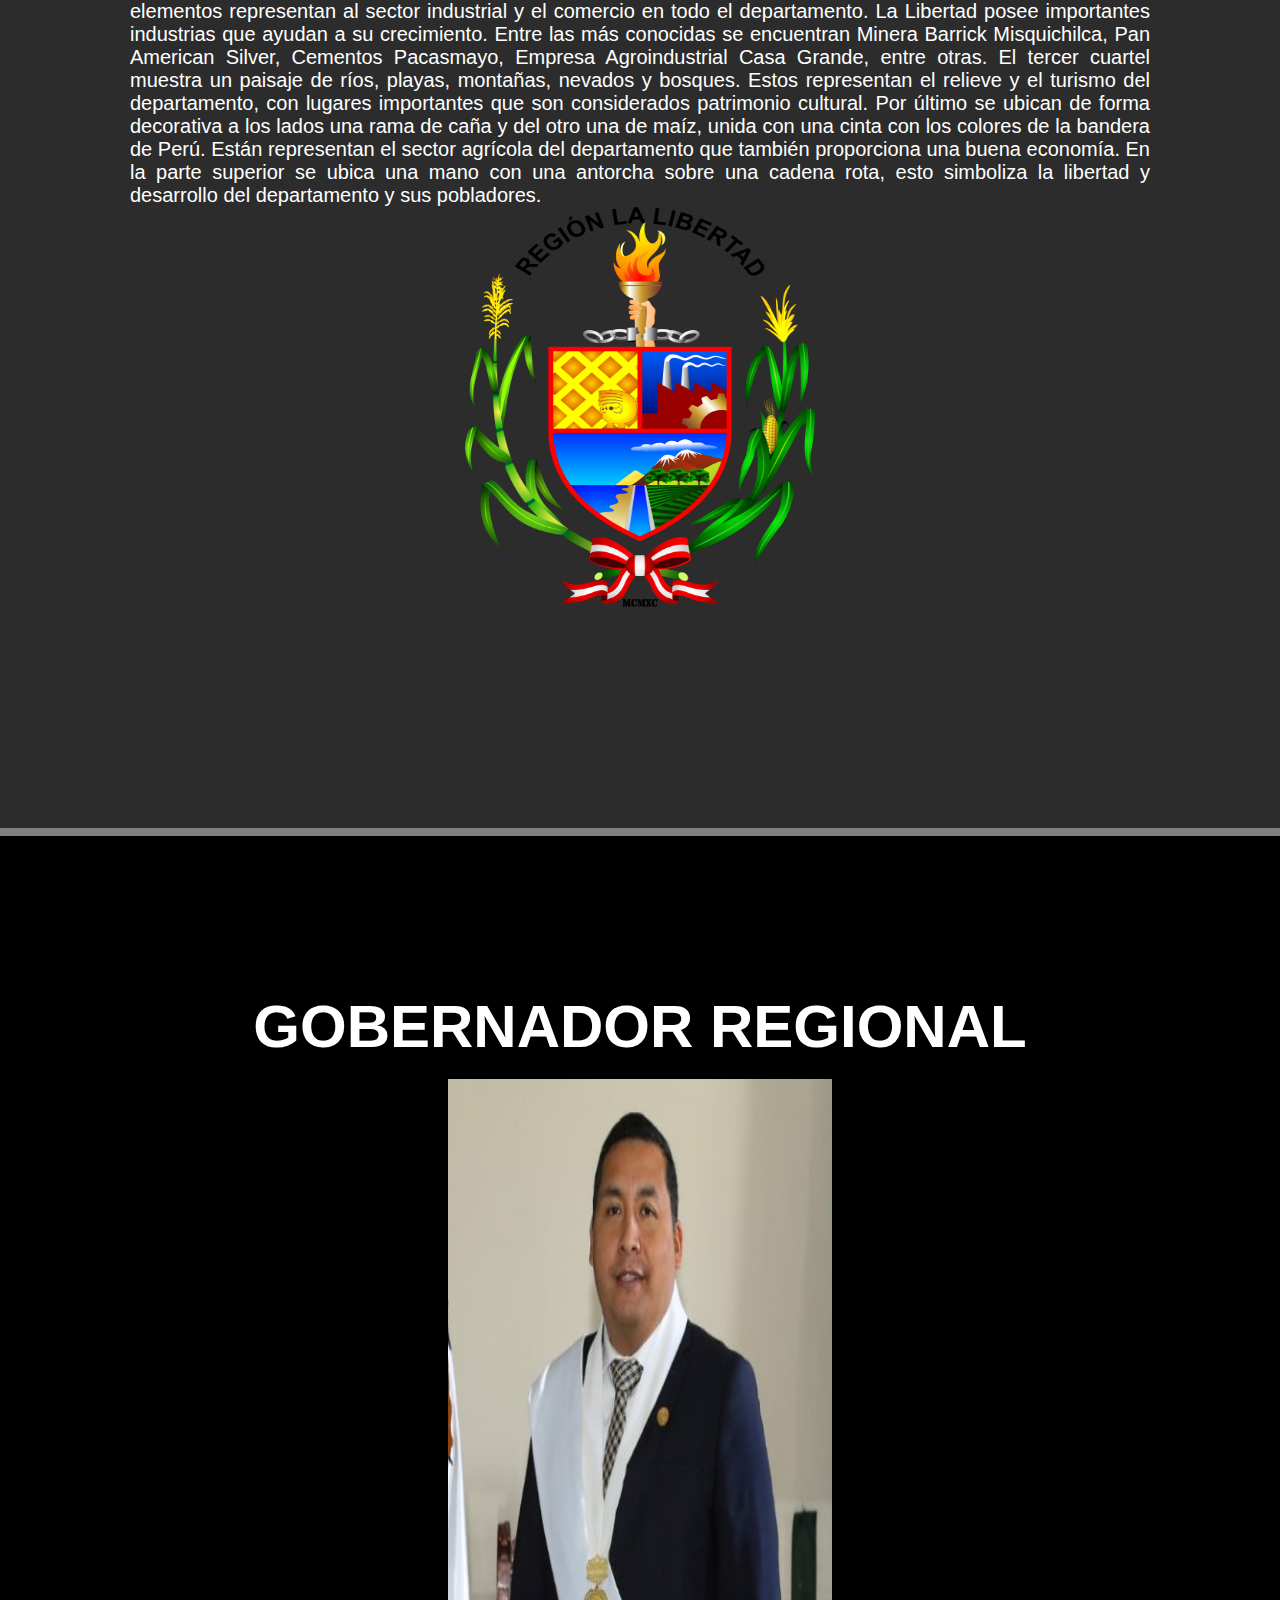
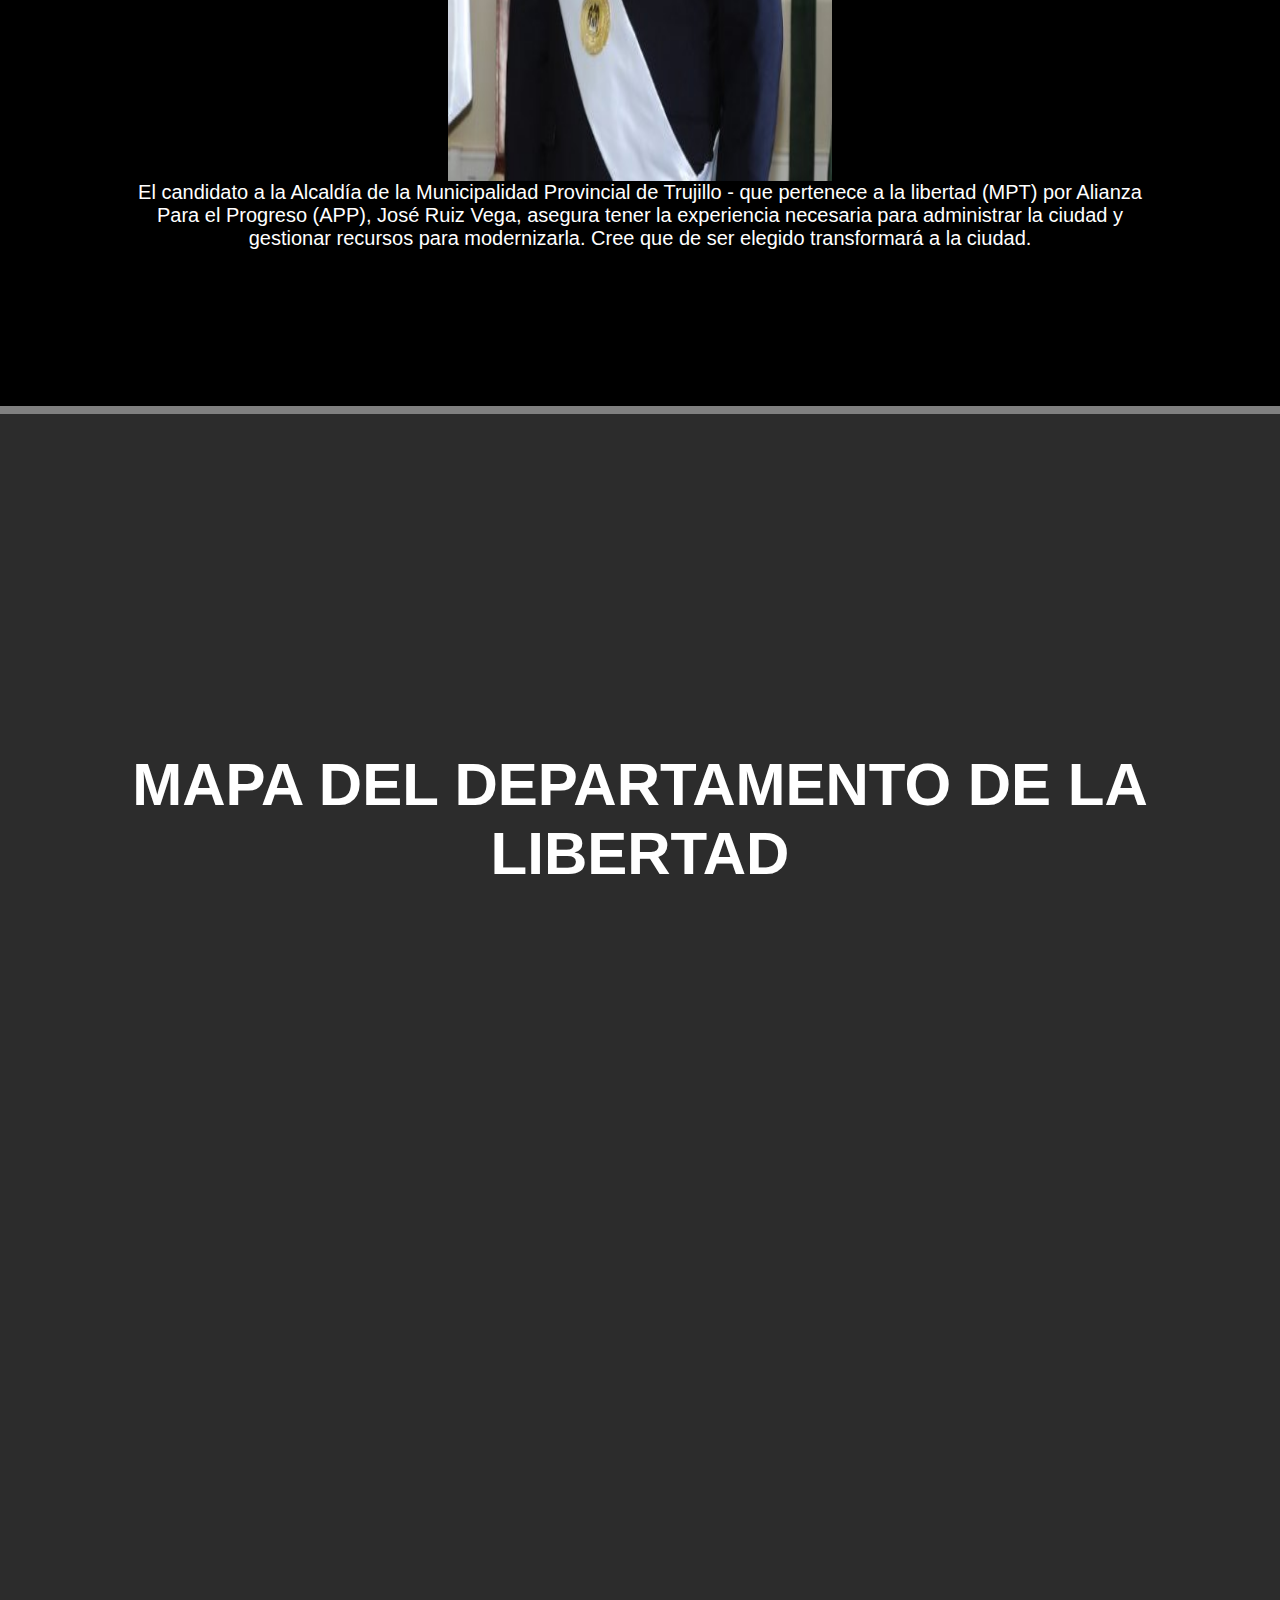
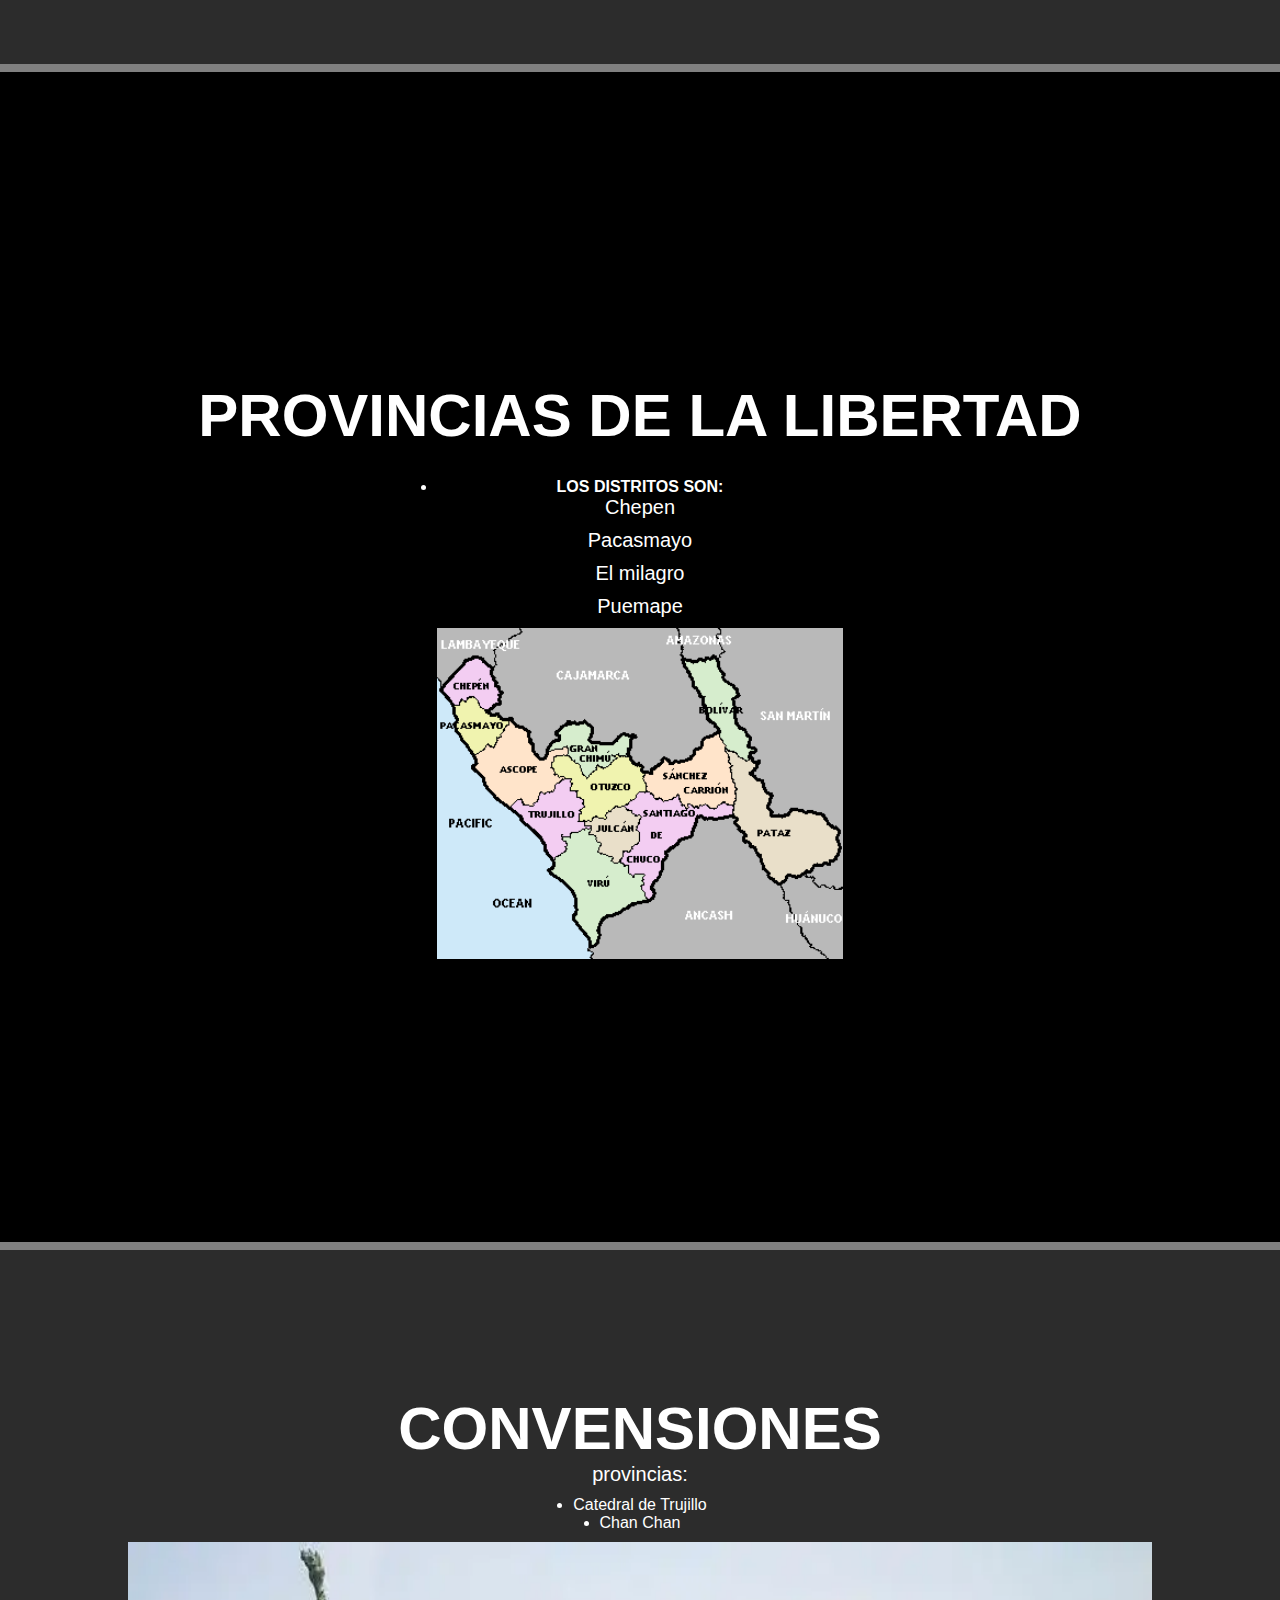
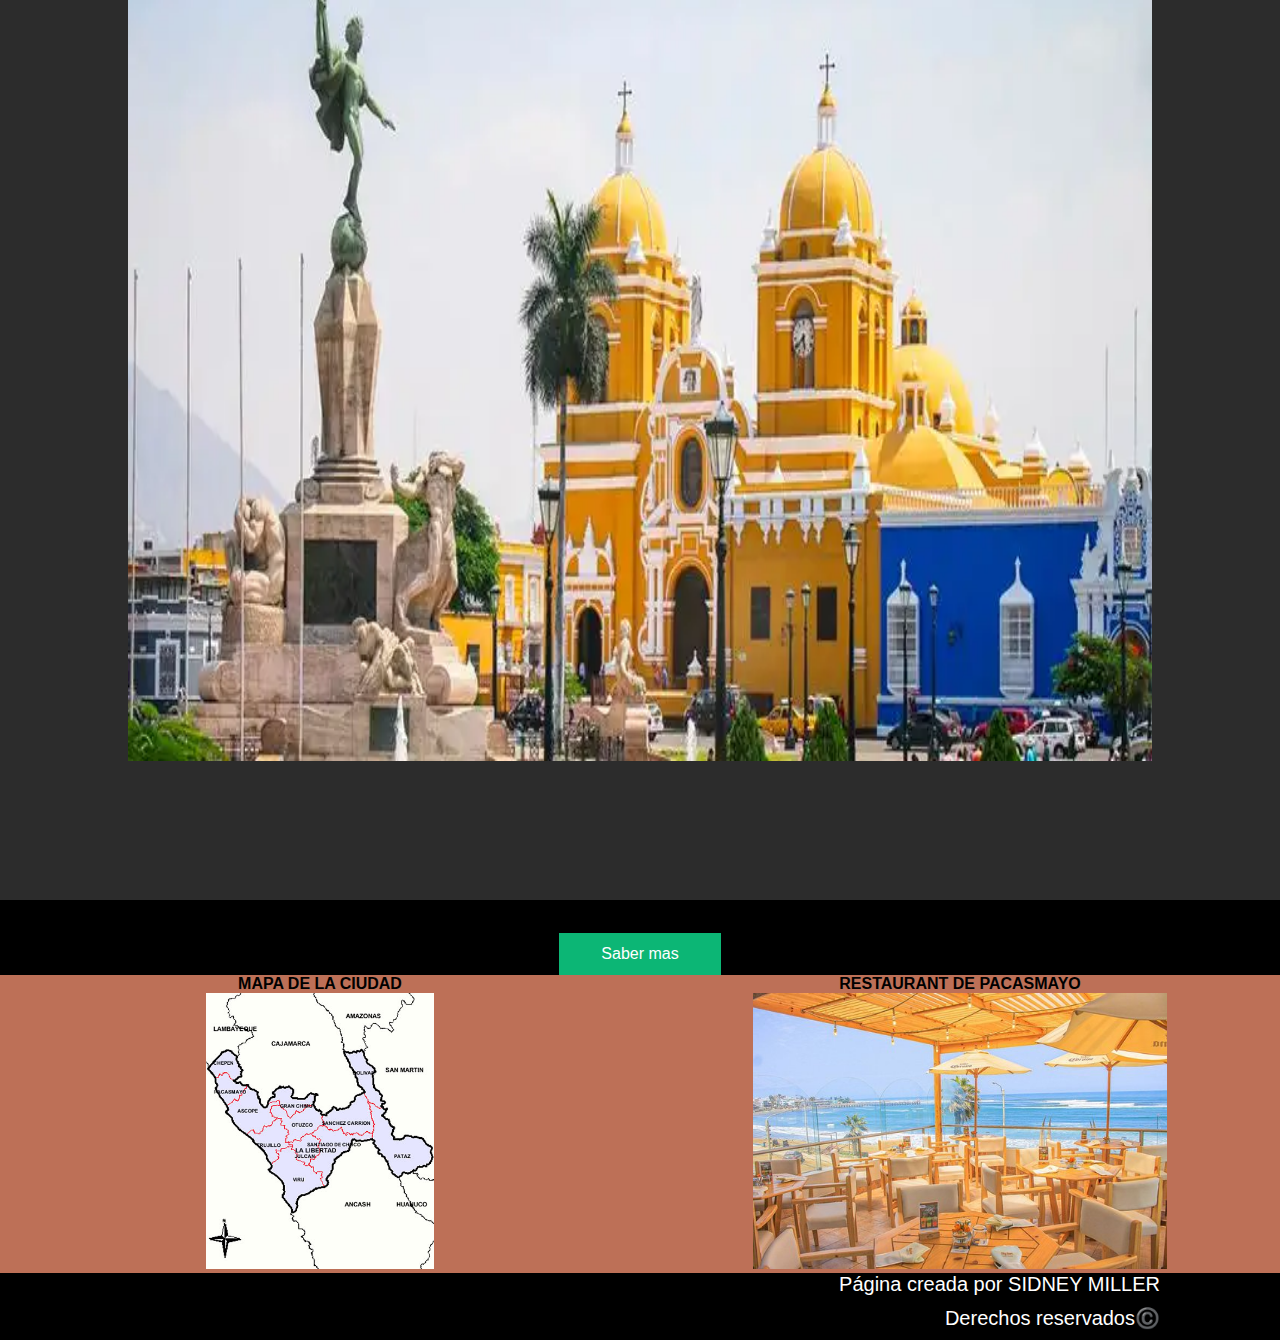
<file: index2.html>
<!DOCTYPE html>
<html lang="es">
<head>
    <meta charset="UTF-8">
    <meta http-equiv="X-UA-Compatible" content="IE=edge">
    <meta name="viewport" content="width=device-width, initial-scale=1.0">
    <link rel="style street" href="https://cdnjs.cloudflare.com/ajax/libs/font-awesome/5.15.1/css/all.min.css">
    <link rel="stylesheet" href="style.css">
    <title>La libertad travel</title>
</head>
<body style="background-color:hsl(0, 0%, 0%); margin: 0;">
    <div class="head">

        <div class="Travel">
            <a href="./index2.html">LA LIBERTAD TRAVEL </a>
        </div>

        <nav class="navbar">
            <a href="./index2.html" target="_blank">HISTORIA</a>
            <a href="./index.html" target="_blank">TURISMO</a>
            <a href="./Danzas.html" target="_blank">DANZAS</a>
            <a href="https://www.booking.com/hotel/pe/central-pacasmayo.es.html?aid=311839&label=libertad-pacasmayo-tPNX%2AX0c7TF3NXlUOYA_xAS383075321986%3Apl%3Ata%3Ap1%3Ap2%3Aac%3Aap%3Aneg%3Afi%3Atikwd-24058522811%3Alp9060924%3Ali%3Adec%3Adm%3Appccp%3DUmFuZG9tSVYkc2RlIyh9YcUc3ZfdbbfEuXomSVxn0TU&sid=d46bbe46abb10c697da95181711e8151&dest_id=-356531;dest_type=city;dist=0;group_adults=2;group_children=0;hapos=1;hpos=1;no_rooms=1;req_adults=2;req_children=0;room1=A%2CA;sb_price_type=total;sr_order=popularity;srepoch=1663731832;srpvid=4f091a3b47d00218;type=total;ucfs=1&#hotelTmpl" target="_blank">MOTEL</a>
            <a href="./comidas.html">GASTRONOMIA</a>
        </nav>
    <!-- Nav nos ayudará para crear una barra de menu -> para irnos a otras páginas  -->
    </div>
    <!-- header nos servirá para el encabezamiento de la página -->
    <!-- style es un atributo que puede tener varios valores -->
    <header class="content">        
        <h2 class="title" style="margin: 10px 10px 0 10px;">ORIGEN</h2>
        <p style="margin: 10px 10px 0 10px; text-align: justify;">
        
        El departamento de la Libertad conoció la influencia Huari y en el Intermedio Tardío, la expansión del Imperio Chimú por toda la costa norte, así como su influencia en las zonas altas del reino de Huamachuco. Posteriormente, esta región fue anexada al Imperio incaico y luego a la corona española.
        </p>
        <iframe width="560" height="315" src="https://www.youtube.com/embed/YXXHwQrcpgM?start=2" title="YouTube video player" frameborder="0" allow="accelerometer; autoplay; clipboard-write; encrypted-media; gyroscope; picture-in-picture" allowfullscreen></iframe>
    </header>
    <hr width="100%" align="center" size="10" color="gray">
        <section class="content sau">
        <h2 class="title" style="margin: 10px 10px 0 10px;"> ESCUDO </h2>
        <p style="margin: 10px 10px 0 10px; text-align: justify;">
            El escudo del departamento de la Libertad representa en todo su esplendor el trabajo campesino, el sector agrícola, la industria y el sector económico del departamento. Se trata de un escudo dividido en tres cuarteles que a continuación describiremos.
En el primer cuartel tiene un fondo dorado con pequeños recuadros, este simboliza el potencial minero que tiene la Libertad. La minería se asienta en gran parte del territorio con yacimiento de oro, plata, plomo, zinc y cobre.
En el segundo cuartel se ubica la silueta de una fábrica humeante y un engranaje, estos elementos representan al sector industrial y el comercio en todo el departamento. La Libertad posee importantes industrias que ayudan a su crecimiento. Entre las más conocidas se encuentran Minera Barrick Misquichilca, Pan American Silver, Cementos Pacasmayo, Empresa Agroindustrial Casa Grande, entre otras.
El tercer cuartel muestra un paisaje de ríos, playas, montañas, nevados y bosques. Estos representan el relieve y el turismo del departamento, con lugares importantes que son considerados patrimonio cultural.
Por último se ubican de forma decorativa a los lados una rama de caña y del otro una de maíz, unida con una cinta con los colores de la bandera de Perú. Están representan el sector agrícola del departamento que también proporciona una buena economía. En la parte superior se ubica una mano con una antorcha sobre una cadena rota, esto simboliza la libertad y desarrollo del departamento y sus pobladores.
        </p> 
        <!-- src = source -->
        <center>
            <img src="./img/xdxd.png" alt="Escudo de Cusco" width="350px" height="400px">
        </center>
    </section>
    <hr width="100%" align="center" size="10" color="gray">
    <header class="content">
        <h3 class="title" style="margin: 10px 10px 0 10px;"> GOBERNADOR REGIONAL </h3>
        <!-- NOMBRE -->
        <h3> José Ruiz Vega </h3>
        <!-- FOTO -->
        <img src="./img/T11E4ls__400x400.jpg" alt="" width="30%" height="60%">
        <p>
            El candidato a la Alcaldía de la Municipalidad Provincial de Trujillo - que pertenece a la libertad (MPT) por Alianza Para el Progreso (APP), José Ruiz Vega, asegura tener la experiencia necesaria para administrar la ciudad y gestionar recursos para modernizarla. Cree que de ser elegido transformará a la ciudad.
        </p>
    </header>

    <hr width="100%" align="center" size="10" color="gray">

    <header class="content sau">
        <h2 class="title" style="margin: 10px 10px 0 10px;"> MAPA DEL DEPARTAMENTO DE LA LIBERTAD </h2>
        <!-- IMAGEN -->
        <iframe src="https://www.google.com/maps/embed?pb=!1m18!1m12!1m3!1d2023131.02702492!2d-79.41734068895302!3d-7.954666826337791!2m3!1f0!2f0!3f0!3m2!1i1024!2i768!4f13.1!3m3!1m2!1s0x9052ae5dd3eabfb5%3A0x4e5f1251886f0dc7!2sLa%20Libertad!5e0!3m2!1ses!2spe!4v1663376060152!5m2!1ses!2spe" width="600" height="450" style="border:0;" allowfullscreen="" loading="lazy" referrerpolicy="no-referrer-when-downgrade"></iframe>
    </header>
        <!-- linea horizontal -->
    <hr width="100%" align="center" size="10" color="gray">

        <div>
        <article class="content">
        <h2 class="title">PROVINCIAS DE LA LIBERTAD</h2>
        <!-- listas -->
            <!-- listas ordenadas OL, numeración -->
            <!-- listas no ordenadas UL , viñetas-->
            <!-- disc, circle, square -->
            <div type="colum-count:2; column-gap:20px; column-rule:4px dotted red">
                lAS PROVINCIAS SON:
                <br>
                <li style="color: rgb(255, 255, 255);">
                    <ul>
                        <h2>LOS DISTRITOS SON:</h2>
                        <p> Chepen </p>
                        <p> Pacasmayo </p>
                        <p> El milagro </p>
                        <p> Puemape </p>
                    </ul>
                </li>
                <img src="./img/Map_of_La_Libertad_region.png" alt="" width="100%" height="70%">
            </br>
            </div>
        </article>
        </div>
        <div>
            <hr width="100%" align="center" size="10" color="gray">
        <header class="content sau">
        <h2 class="title" style="margin: 5px 5px 0 5px;"> CONVENSIONES </h2>
                <p style="color: rgb(255, 255, 255);">
                provincias:               
                <li style="color: rgb(255, 255, 255);">Catedral de Trujillo</li>
                <li style="color: rgb(255, 255, 255);">Chan Chan</li>
                </p>
                <img src="./img/Plaza-de-Armas-de-Trujillo.jpg" alt="" width="80%" height="70%">
            </header>
        </div>
</article>
            <H3>PAGINAS IMPORTANTES</H3>
            <!-- referencia = enlaces = hipervinculos -->
            <a class= "btn"; href="https://www.peru.travel/pe/destinos/la-libertad" target="_blank"> Saber mas </a>
            <br>

    </section>

    <aside style="background-color:rgb(189, 112, 87); width:50%; height: 50%; float: left;">
        <h5 style="text-align:center ;">MAPA DE LA CIUDAD</h5>
        <img src="./img/mapa_departamento_la_libertad.jpg" alt="" width="35.5%" height="20%">
    </aside>
    <aside style="background-color:rgb(189, 112, 87); width:50%; height: 50%; float: right;">
        <h5>RESTAURANT DE PACASMAYO</h5>
        <img src="./img/terraza-tercer-piso.jpg" alt="" width="64.6%" height="100%">
    </aside>
        <!-- TODOS LAS PROVINCIAS Y DISTRITOS DE TU DEPARTAMENTO
        MINIMO 03 REFERENCIAS A PAGINA OFICIALES DE ESE DEPARTAMENTO
        ORDEN Y BUENA DISTRIBUCIÓN -->
        
        <!-- Footer es para hacer el pie de página -> información del diseñador -->
    <footer style="background-color:black; width: 100%; height: 20%; color: antiquewhite; text-align: right; clear: both;">
            <p>Página creada por SIDNEY MILLER</p>
            <p>Derechos reservados©️</p>
    </footer>

</body>
</html>
</file>
<file: style.css>
* {
    margin: 0;
    padding: 0;
    border: 0;
    font-size: 100%;
    vertical-align: baseline;
}
body {
    text-align: center;
    font-family: sans-serif;
}

.head {
    display: flex;
    align-items: center;
    justify-content: space-between;
    height: 63px;
    background: #171717;
    position: fixed;
    width: 100%;
    z-index: 150;
}

.navbar {
    display: flex;
    margin-right: 10px;
}

.Travel {
    margin-left: 30px;
}

.Travel a {
    text-decoration: none;
    color: #fff;
    text-transform: uppercase;
    font-size: 20px;
}

.DANZAS {
    margin-left: 30px;
}

.DANZAS a {
    text-decoration: none;
    color: #fff;
    text-transform: uppercase;
    font-size: 20px
}

.navbar a {
    display: block;
    padding: 20px 20px;
    color: #fff;
    text-decoration: none;
    text-transform: uppercase;
    font-size: 20px;
}

.navbar a:hover {
    background: #e91e63;
}

.header {
    display: flex;
    justify-content: center;
    align-items: center;
    height: 60vh;
    background: url(./img/DESTINOTURISTICONORTE2.jpg) no-repeat center;
    background-size: cover;
}

.title {
    margin-bottom: 10px;
    font-size: 60px;
    font-weight: 600;
    text-transform: uppercase;
    color: #fff;
}

p {
    margin-bottom: 10px;
    font-size: 20px;
    color: #fff;
    padding: 0 120px;
}

.btn {
    display: inline-block;
    margin-top: 15px;
    padding: 10px 40px;
    border: 2px solid #0cb675;
    color: #fff;
    text-decoration: none;
    background: #0cb675;
}

.btn:hover {
    background: none;
}

.content {
    height: 130vh;
    display: flex;
    flex-direction: column;
    justify-content: center;
    align-items: center;
}

.sau {
    padding: 40px 0;
    background: #2c2c2c;
}

.box-container {
    display: flex;
    justify-content: center;
    flex-wrap: wrap;
    text-align: center;
}

.box-container .box {
    height: 250px;
    width: 300px;
    background: #171717;
    text-align: center;
    border-radius: 20px;
    box-shadow: 0 5px 5px rgba(0, 0, 0, .3);
    margin: 50px;
}

.box-container .box i {
    height: 50px;
    width: 70px;
    line-height: 50px;
    text-align: center;
    border-radius: 50%;
    color: #fff;
    background: #e91e63;
    font-size: 25px;
    margin: 10px 0;
}

.box-container .box h3 {
    font-size: 20px;
    color: #1ee928;
}

.box-container .box p {
    padding: 0 10px;
    font-size: 16px;
}

.BAILES {
    height: 100%;
}


.BAILES {
    background: url(./img/marinera.jpg) repeat center;
    background-size: cover;
    background-attachment: fixed;
    text-align: center;
}

.Alimentos {
    height: 100%;
}

.Alimentos {
    background: url(./img/realizaran-feria-sabor-a-libertad-con-gastronomia-libertena.jpg) repeat center;
    background-size: cover;
    background-attachment: fixed;
    text-align: center;
}

.comidas a {
    text-decoration: none;
    color: #fff;
    text-transform: uppercase;
    font-size: 20px
}

.box-container .box {
    height: 250px;
    width: 300px;
    background: #171717;
    text-align: center;
    border-radius: 20px;
    box-shadow: 0 5px 5px rgba(0, 0, 0, .3);
    margin: 50px;
}

.price {
    background: url(./img/marinera.jpg) no-repeat center;
    background-size: cover;
    background-attachment: fixed;
    text-align: center;
}

.about {
    background: #2c2c2c;
    padding: 10px 0;
}

.box-container2{
    display: flex;
    justify-content: center;
    padding-top: 50px;
    flex-wrap: wrap;
}

.box-container2 .box {
    width: 350px;
    padding-bottom: 20px;
    text-align: center;
    box-shadow: 0 5px 5px rgba(0, 0, 0, .3);
    background: #171717;
    margin: 20px 20px;
}

.box-container2 .box img {
    height: 70px;
    width: 70px;
    object-fit: cover;
    border-radius: 50%;
    margin-top: -50px;
    border: 6px solid #e91e63;
}

.box-container2 .box h3 {
    font-size: 20px;
    color: #1ee928;
    padding-top: 10px;
}

.box-container2 .box p {

    font-size: 18px;
    color: #fff;
    padding: 0;
}

.box-container2 .box .stars i {
    font-size: 15px;
    color: #e91e63;
}

.contact {
    padding: 50px 0;
    background: #171717;
}


.footer-section{
    display: flex;

}

.f-enlaces {
    display: flex;
    flex-direction: column;
    margin: 0 50px;
}

.f-enlaces a {
    color: #fff;
    text-decoration: none;
    margin-top: 21px;
}

@media (max-width: 968px) {
    p {
        padding: 0 50px;
    }
    .title{
        margin-bottom: 0px;
        font-size: 40px;
    }
    .sau {
        height: 100vh;
        padding: 100px 10%;
    }
    .about {
        height: 90vh;
        padding: 6px 0;
    }
    .footer-section {
        display: flex;
        flex-direction: column;
    }
    .f-enlaces {
        display: none;
    }

    .navbar {
        display: none;
    }
}
</file>
